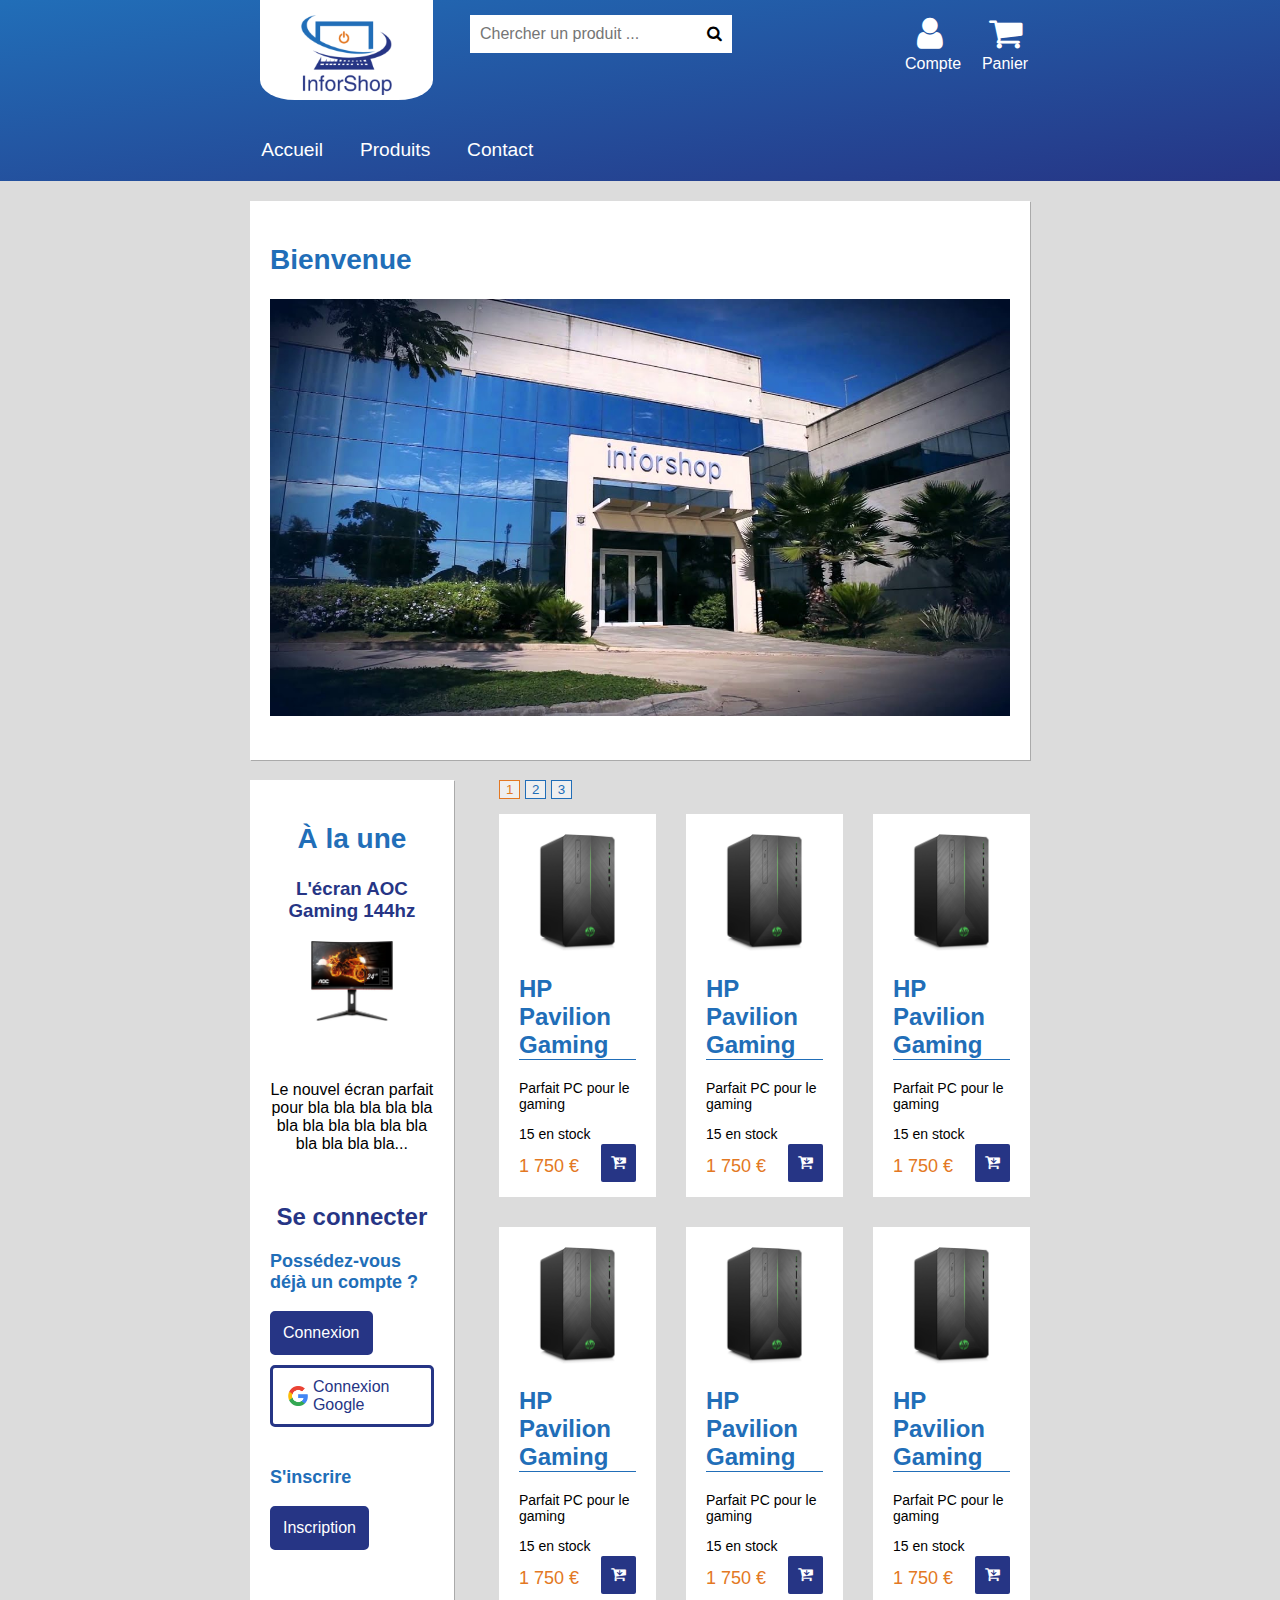
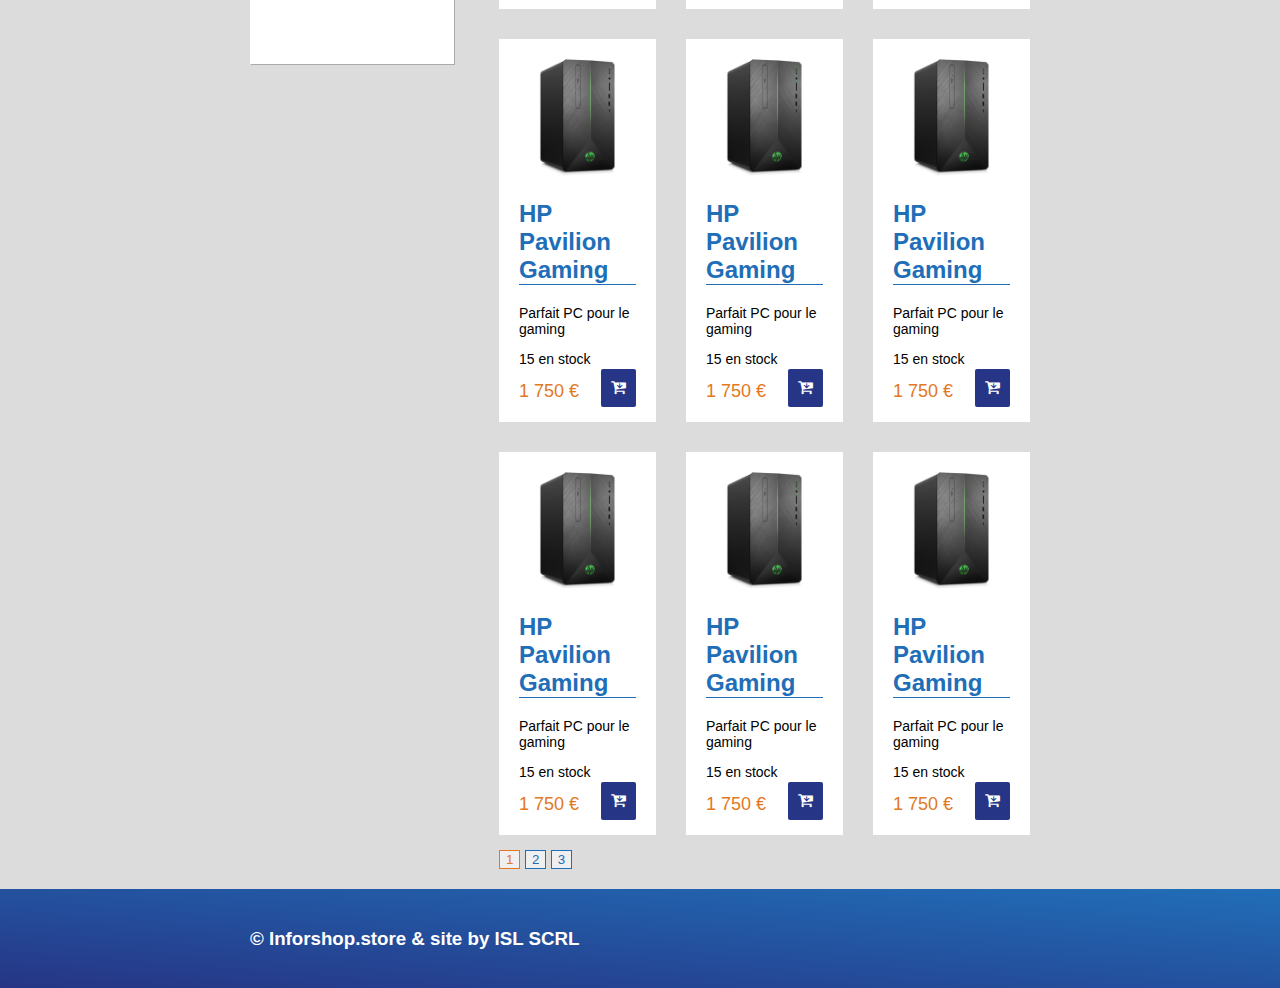
<file: index.html>
<!DOCTYPE html>
<html lang="fr">
<head>
    <meta charset="UTF-8">
    <meta http-equiv="X-UA-Compatible" content="IE=edge">
    <meta name="viewport" content="width=device-width, initial-scale=1.0">
    <title>InforShop</title>
    <link rel="stylesheet" href="css/style.css" type="text/css" media="screen">
    <link rel="stylesheet" href="https://cdnjs.cloudflare.com/ajax/libs/font-awesome/4.7.0/css/font-awesome.min.css">
</head>
<body>
    <header>
        <a href="index.html"><img class="inforshop_logo" src="img/inforshop.png" alt="inforshop_logo"></a>

        <div class="navbar">
            <div class="container nav-container">
                <input class="checkbox" type="checkbox"  id="burger_checkbox" name="burger_checkbox"/>
                
                <div class="burger-icon">
                    <i class="fa fa-bars" aria-hidden="true"></i>
                </div>

                <div class="menu-items">
                    <div class="cross">
                        <i class="fa fa-times" aria-hidden="true"></i>
                    </div>
                    <ul>
                        <li><a href="index.html">Accueil</a></li>
                        <li><a href="produits.html">Produits</a></li>
                        <li><a href="contact.html">Contact</a></li>
                    </ul>
                </div> 

            </div>
        </div>        

        <div class="cp">
            <a class="img_cp" href="connexion.html"><i class="fa fa-user" aria-hidden="true"></i></a>
            <a href="connexion.html">Compte</a>
            <a class="img_cp" href="panier.html"><i class="fa fa-shopping-cart" aria-hidden="true"></i></a>
            <a href="panier.html">Panier</a>
        </div>
        
        <nav>
            <input type="text" placeholder="Chercher un produit ...">
            <button type="submit"><i class="fa fa-search"></i></button>
        </nav>

        <ul class="hidden_menu">
            <li><a href="index.html">Accueil</a></li>
            <li><a href="produits.html">Produits</a></li>
            <li><a href="contact.html">Contact</a></li>
        </ul>
    </header>
    <main>
        <div class="index-selection">
            <div class="white_square">
                <div>
                    <h2 class="white_square_title">Bienvenue</h2>
                </div>
                <img src="img/indeximg.jpg" alt="indeximg" class="index_img">
            </div>
            
            <div class="a_la_une-grid"> 
                <div class="white_square">
                    <div class="a_la_une">
                        <h2 class="white_square_title">À la une</h2>
                        <a href="description.html"><h3>L'écran AOC Gaming 144hz</h3></a>
                        <a href="description.html"><img src="img/ecranAOC144.jpg" alt="ecranAOC144"></a>
                        <p>Le nouvel écran parfait pour bla bla bla bla bla bla bla bla bla bla bla bla bla bla bla...</p>
                    </div>
                    <div class="connexion">
                        <h2>Se connecter</h2>
                        <p>Possédez-vous déjà un compte ?</p>
                        <a class="vconnexion" href="connexion.html">Connexion</a>
                        <a class="cogoogle"><img src="img/google-icone.png" alt="google_icon_logo">Connexion Google</a>
    
                        <p>S'inscrire</p>
                        <a class="inscription" href="inscription.html">Inscription</a>
                    </div>
                </div>
                
                <div class="articles_box">

                    <div class="button_number">
                        <button class="button_on" type="submit">1</button>
                        <button type="submit">2</button>
                        <button type="submit">3</button>
                    </div>

                    <div class="articles_list">
                        <div class="article">
                            <img src="img/hp_pavilion.jpg" alt="pc_gamer_hp" class="pc_gamer_hp">
                            <h2>HP Pavilion Gaming</h2>
                            <p>Parfait PC pour le gaming</p>
                            <p>15 en stock</p>
                            <div class="achat">
                                <p>1 750 €</p>
                                <a href="description.html"><i class="fa fa-cart-arrow-down" aria-hidden="true"></i></a>
                            </div>
                        </div>
                        <div class="article">
                            <img src="img/hp_pavilion.jpg" alt="pc_gamer_hp" class="pc_gamer_hp">
                            <h2>HP Pavilion Gaming</h2>
                            <p>Parfait PC pour le gaming</p>
                            <p>15 en stock</p>
                            <div class="achat">
                                <p>1 750 €</p>
                                <a href="description.html"><i class="fa fa-cart-arrow-down" aria-hidden="true"></i></a>                        
                            </div>
                        </div>
                        <div class="article">
                            <img src="img/hp_pavilion.jpg" alt="pc_gamer_hp" class="pc_gamer_hp">
                            <h2>HP Pavilion Gaming</h2>
                            <p>Parfait PC pour le gaming</p>
                            <p>15 en stock</p>
                            <div class="achat">
                                <p>1 750 €</p>
                                <a href="description.html"><i class="fa fa-cart-arrow-down" aria-hidden="true"></i></a>                        
                            </div>
                        </div>
                        <div class="article">
                            <img src="img/hp_pavilion.jpg" alt="pc_gamer_hp" class="pc_gamer_hp">
                            <h2>HP Pavilion Gaming</h2>
                            <p>Parfait PC pour le gaming</p>
                            <p>15 en stock</p>
                            <div class="achat">
                                <p>1 750 €</p>
                                <a href="description.html"><i class="fa fa-cart-arrow-down" aria-hidden="true"></i></a>                        
                            </div>
                        </div>
                        <div class="article">
                            <img src="img/hp_pavilion.jpg" alt="pc_gamer_hp" class="pc_gamer_hp">
                            <h2>HP Pavilion Gaming</h2>
                            <p>Parfait PC pour le gaming</p>
                            <p>15 en stock</p>
                            <div class="achat">
                                <p>1 750 €</p>
                                <a href="description.html"><i class="fa fa-cart-arrow-down" aria-hidden="true"></i></a>                        
                            </div>
                        </div>
                        <div class="article">
                            <img src="img/hp_pavilion.jpg" alt="pc_gamer_hp" class="pc_gamer_hp">
                            <h2>HP Pavilion Gaming</h2>
                            <p>Parfait PC pour le gaming</p>
                            <p>15 en stock</p>
                            <div class="achat">
                                <p>1 750 €</p>
                                <a href="description.html"><i class="fa fa-cart-arrow-down" aria-hidden="true"></i></a>                        
                            </div>
                        </div>
                        <div class="article">
                            <img src="img/hp_pavilion.jpg" alt="pc_gamer_hp" class="pc_gamer_hp">
                            <h2>HP Pavilion Gaming</h2>
                            <p>Parfait PC pour le gaming</p>
                            <p>15 en stock</p>
                            <div class="achat">
                                <p>1 750 €</p>
                                <a href="description.html"><i class="fa fa-cart-arrow-down" aria-hidden="true"></i></a>                        
                            </div>
                        </div>
                        <div class="article">
                            <img src="img/hp_pavilion.jpg" alt="pc_gamer_hp" class="pc_gamer_hp">
                            <h2>HP Pavilion Gaming</h2>
                            <p>Parfait PC pour le gaming</p>
                            <p>15 en stock</p>
                            <div class="achat">
                                <p>1 750 €</p>
                                <a href="description.html"><i class="fa fa-cart-arrow-down" aria-hidden="true"></i></a>                        
                            </div>
                        </div>
                        <div class="article">
                            <img src="img/hp_pavilion.jpg" alt="pc_gamer_hp" class="pc_gamer_hp">
                            <h2>HP Pavilion Gaming</h2>
                            <p>Parfait PC pour le gaming</p>
                            <p>15 en stock</p>
                            <div class="achat">
                                <p>1 750 €</p>
                                <a href="description.html"><i class="fa fa-cart-arrow-down" aria-hidden="true"></i></a>                        
                            </div>
                        </div>
                        <div class="article">
                            <img src="img/hp_pavilion.jpg" alt="pc_gamer_hp" class="pc_gamer_hp">
                            <h2>HP Pavilion Gaming</h2>
                            <p>Parfait PC pour le gaming</p>
                            <p>15 en stock</p>
                            <div class="achat">
                                <p>1 750 €</p>
                                <a href="description.html"><i class="fa fa-cart-arrow-down" aria-hidden="true"></i></a>                        
                            </div>
                        </div>
                        <div class="article">
                            <img src="img/hp_pavilion.jpg" alt="pc_gamer_hp" class="pc_gamer_hp">
                            <h2>HP Pavilion Gaming</h2>
                            <p>Parfait PC pour le gaming</p>
                            <p>15 en stock</p>
                            <div class="achat">
                                <p>1 750 €</p>
                                <a href="description.html"><i class="fa fa-cart-arrow-down" aria-hidden="true"></i></a>                        
                            </div>
                        </div>
                        <div class="article">
                            <img src="img/hp_pavilion.jpg" alt="pc_gamer_hp" class="pc_gamer_hp">
                            <h2>HP Pavilion Gaming</h2>
                            <p>Parfait PC pour le gaming</p>
                            <p>15 en stock</p>
                            <div class="achat">
                                <p>1 750 €</p>
                                <a href="description.html"><i class="fa fa-cart-arrow-down" aria-hidden="true"></i></a>                        
                            </div>
                        </div>
                    </div>
                
                    <div class="button_number">
                        <button class="button_on" type="submit">1</button>
                        <button type="submit">2</button>
                        <button type="submit">3</button>
                    </div>
                </div>
            </div>
        </div>
    </main>
    <footer>
        <h3>© Inforshop.store & site by ISL SCRL</h3>
    </footer>
</body>
</html>
</file>
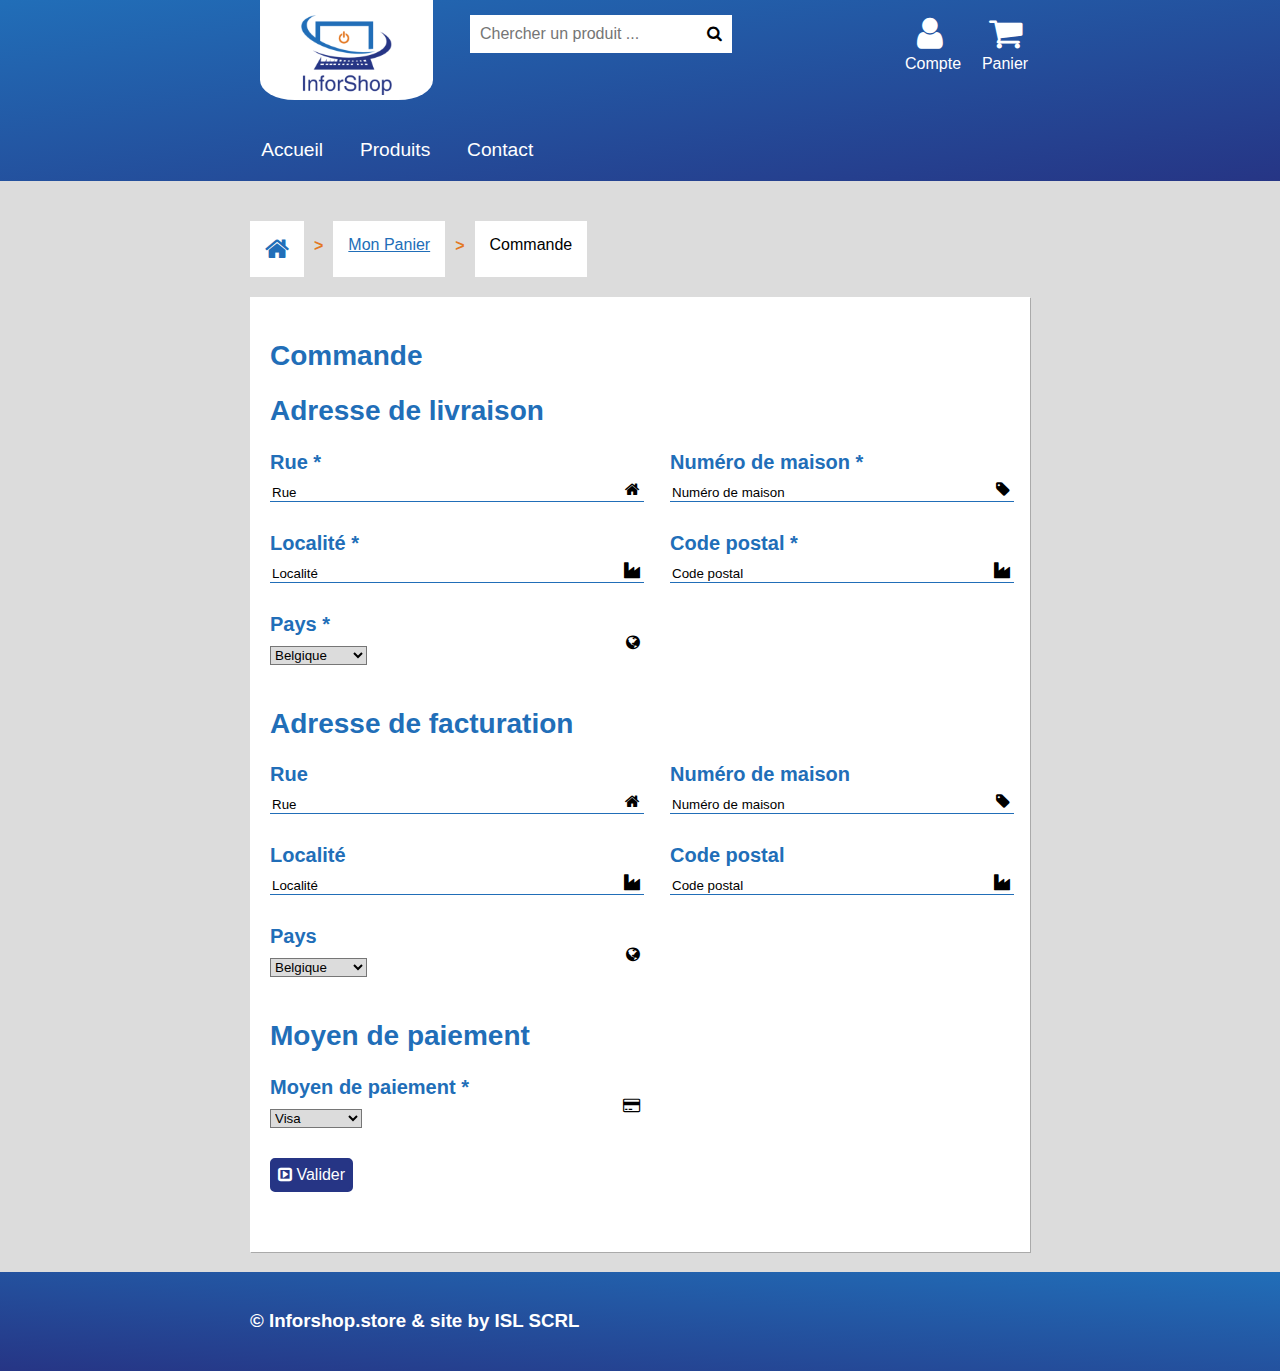
<file: commande.html>
<!DOCTYPE html>
<html lang="fr">
<head>
    <meta charset="UTF-8">
    <meta http-equiv="X-UA-Compatible" content="IE=edge">
    <meta name="viewport" content="width=device-width, initial-scale=1.0">
    <title>InforShop - Commande</title>
    <link rel="stylesheet" href="css/style.css" type="text/css" media="screen">
    <link rel="stylesheet" href="https://cdnjs.cloudflare.com/ajax/libs/font-awesome/4.7.0/css/font-awesome.min.css">
</head>
<body>
    <header>
        <a href="index.html"><img class="inforshop_logo" src="img/inforshop.png" alt="inforshop_logo"></a>

        <div class="navbar">
            <div class="container nav-container">
                <input class="checkbox" type="checkbox" id="burger_checkbox" name="burger_checkbox"/>
                
                <div class="burger-icon">
                    <i class="fa fa-bars" aria-hidden="true"></i>
                </div>

                <div class="menu-items">
                    <div class="cross">
                        <i class="fa fa-times" aria-hidden="true"></i>
                    </div>
                    <ul>
                        <li><a href="index.html">Accueil</a></li>
                        <li><a href="produits.html">Produits</a></li>
                        <li><a href="contact.html">Contact</a></li>
                    </ul>
                </div> 

            </div>
        </div> 

        <div class="cp">
            <a class="img_cp" href="connexion.html"><i class="fa fa-user" aria-hidden="true"></i></a>
            <a href="connexion.html">Compte</a>
            <a class="img_cp" href="panier.html"><i class="fa fa-shopping-cart" aria-hidden="true"></i></a>
            <a href="panier.html">Panier</a>
        </div>
        
        <nav>
            <input type="text" placeholder="Chercher un produit ...">
            <button type="submit"><i class="fa fa-search"></i></button>
        </nav>
        
        <ul class="hidden_menu">
            <li><a href="index.html">Accueil</a></li>
            <li><a href="produits.html">Produits</a></li>
            <li><a href="contact.html">Contact</a></li>
        </ul>
    </header>
    <main>
        <nav>
            <a class="home_icon" href="index.html"><i class="fa fa-home" aria-hidden="true"></i></a>
            <p>></p>
            <a class="nav_link" href="panier.html">Mon Panier</a>
            <p>></p>
            <a>Commande</a>
        </nav>
        <div class="white_square">
            <div class="commande-responsive">
                <h2 class="white_square_title">Commande</h2>
                <h2 class="white_square_title">Adresse de livraison</h2>
                <form action="#">
                    <div class="font_align_right">
                        <label for="rue_livraison">Rue *</label>
                        <input type="text" id="rue_livraison" name="rue" value="Rue">
                        <i class="fa fa-home" aria-hidden="true"></i>
                    </div>

                    <div class="font_align_right">
                        <label for="num_maison_livraison">Numéro de maison *</label>
                        <input type="text" id="num_maison_livraison" name="num_maison" value="Numéro de maison">
                        <i class="fa fa-tag" aria-hidden="true"></i>
                    </div>

                    <div class="font_align_right">
                    <label for="localité_livraison">Localité *</label>
                    <input type="text" id="localité_livraison" name="localité" value="Localité">
                    <i class="fa fa-industry" aria-hidden="true"></i>
                    </div>

                    <div class="font_align_right">
                    <label for="code_postal_livraison">Code postal *</label>
                    <input type="text" id="code_postal_livraison" name="code_postal" value="Code postal">
                    <i class="fa fa-industry" aria-hidden="true"></i>
                    </div>

                    <div class="font_align_right">
                    <label for="pays_livraison">Pays *</label>
                    <select id="pays_livraison" name="pays">
                        <option value="belgique" selected>Belgique</option>
                        <option value="pays-bas">Pays-Bas</option>
                        <option value="france">France</option>
                        <option value="allemagne">Allemagne</option>
                        <option value="suisse">Suisse</option>
                        <option value="luxembourg">Luxembourg</option>
                    </select>
                    <i class="fa fa-globe" aria-hidden="true"></i>
                    </div>    
                </form>

                <h2 class="white_square_title">Adresse de facturation</h2>
                <form action="#">
                    <div class="font_align_right">
                    <label for="rue_facturation">Rue</label>
                    <input type="text" id="rue_facturation" name="rue" value="Rue">
                    <i class="fa fa-home" aria-hidden="true"></i>
                    </div>

                    <div class="font_align_right">
                    <label for="num_maison_facturation">Numéro de maison</label>
                    <input type="text" id="num_maison_facturation" name="num_maison" value="Numéro de maison">
                    <i class="fa fa-tag" aria-hidden="true"></i>
                    </div>

                    <div class="font_align_right">
                    <label for="localité_facturation">Localité</label>
                    <input type="text" id="localité_facturation" name="localité" value="Localité">
                    <i class="fa fa-industry" aria-hidden="true"></i>
                    </div>

                    <div class="font_align_right">
                    <label for="code_postal_facturation">Code postal</label>
                    <input type="text" id="code_postal_facturation" name="code_postal" value="Code postal">
                    <i class="fa fa-industry" aria-hidden="true"></i>
                    </div>

                    <div class="font_align_right">
                    <label for="pays_facturation">Pays</label>
                    <select id="pays_facturation" name="pays">
                        <option value="belgique" selected>Belgique</option>
                        <option value="pays-bas">Pays-Bas</option>
                        <option value="france">France</option>
                        <option value="allemagne">Allemagne</option>
                        <option value="suisse">Suisse</option>
                        <option value="luxembourg">Luxembourg</option>
                    </select>
                    <i class="fa fa-globe" aria-hidden="true"></i>
                    </div>
                </form>

                <h2 class="white_square_title">Moyen de paiement</h2>
                <form action="#">
                    <div class="font_align_right"> 
                    <label for="moyen_de_paiement">Moyen de paiement *</label>
                    <select id="moyen_de_paiement" name="moyen_de_paiement">
                        <option value="visa" selected>Visa</option>
                        <option value="mastercard">MasterCard</option>
                        <option value="bancontact">Bancontact</option>
                        <option value="paypal">PayPal</option>
                    </select>
                    <i class="fa fa-credit-card" aria-hidden="true"></i>
                    </div>
                </form>
                <a class="valider"><i class="fa fa-caret-square-o-right" aria-hidden="true"></i> Valider</a>
            </div>
        </div>
    </main>
    <footer>
        <h3>© Inforshop.store & site by ISL SCRL</h3>
    </footer>
</body>
</html>
</file>
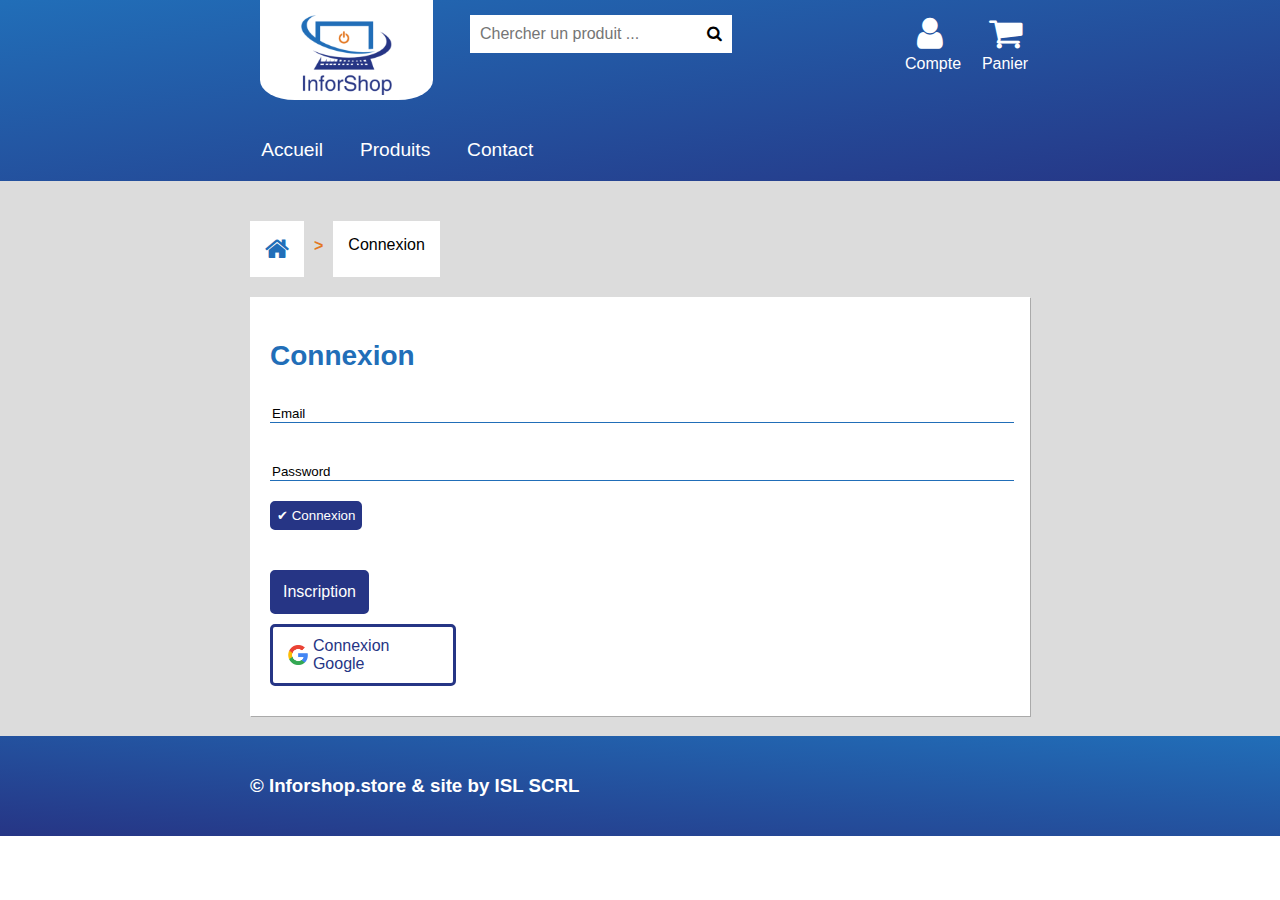
<file: connexion.html>
<!DOCTYPE html>
<html lang="fr">
<head>
    <meta charset="UTF-8">
    <meta http-equiv="X-UA-Compatible" content="IE=edge">
    <meta name="viewport" content="width=device-width, initial-scale=1.0">
    <title>InforShop - Connexion</title>
    <link rel="stylesheet" href="css/style.css" type="text/css" media="screen">
    <link rel="stylesheet" href="https://cdnjs.cloudflare.com/ajax/libs/font-awesome/4.7.0/css/font-awesome.min.css">
</head>
<body>
    <header>
        <a href="index.html"><img class="inforshop_logo" src="img/inforshop.png" alt="inforshop_logo"></a>

        <div class="navbar">
            <div class="container nav-container">
                <input class="checkbox" type="checkbox"/>
                
                <div class="burger-icon">
                    <i class="fa fa-bars" aria-hidden="true"></i>
                </div>

                <div class="menu-items">
                    <div class="cross">
                        <i class="fa fa-times" aria-hidden="true"></i>
                    </div>
                    <ul>
                        <li><a href="index.html">Accueil</a></li>
                        <li><a href="produits.html">Produits</a></li>
                        <li><a href="contact.html">Contact</a></li>
                    </ul>
                </div> 

            </div>
        </div> 

        <div class="cp">
            <a class="img_cp"><i class="fa fa-user" aria-hidden="true"></i></a>
            <a>Compte</a>
            <a class="img_cp" href="panier.html"><i class="fa fa-shopping-cart" aria-hidden="true"></i></a>
            <a href="panier.html">Panier</a>
        </div>
        
        <nav>
            <input type="text" placeholder="Chercher un produit ...">
            <button type="submit"><i class="fa fa-search"></i></button>
        </nav>
        
        <ul class="hidden_menu">
            <li><a href="index.html">Accueil</a></li>
            <li><a href="produits.html">Produits</a></li>
            <li><a href="contact.html">Contact</a></li>
        </ul>
    </header>
    <main>
        <nav>
            <a class="home_icon" href="index.html"><i class="fa fa-home" aria-hidden="true"></i></a>
            <p>></p>
            <a>Connexion</a>
        </nav>
        <div class="white_square">
            <div>
                <h2 class="white_square_title">Connexion</h2>
                <form action="#">
                    <label for="email"></label>
                    <input type="text" id="email" name="email" value="Email">
                    <label for="password"></label>
                    <input type="text" id="password" name="password" value="Password">
                    <input class="vconnexion" type="submit" value="✔ Connexion">
                </form> 
            </div>
            <div class="main_bot">
                <a href="inscription.html" class="inscription">Inscription</a>
                <a class="cogoogle"><img src="img/google-icone.png" alt="google_icon_logo">Connexion Google</a>
            </div>
        </div>
    </main>
    <footer>
        <h3>© Inforshop.store & site by ISL SCRL</h3>
    </footer>
</body>
</html>
</file>
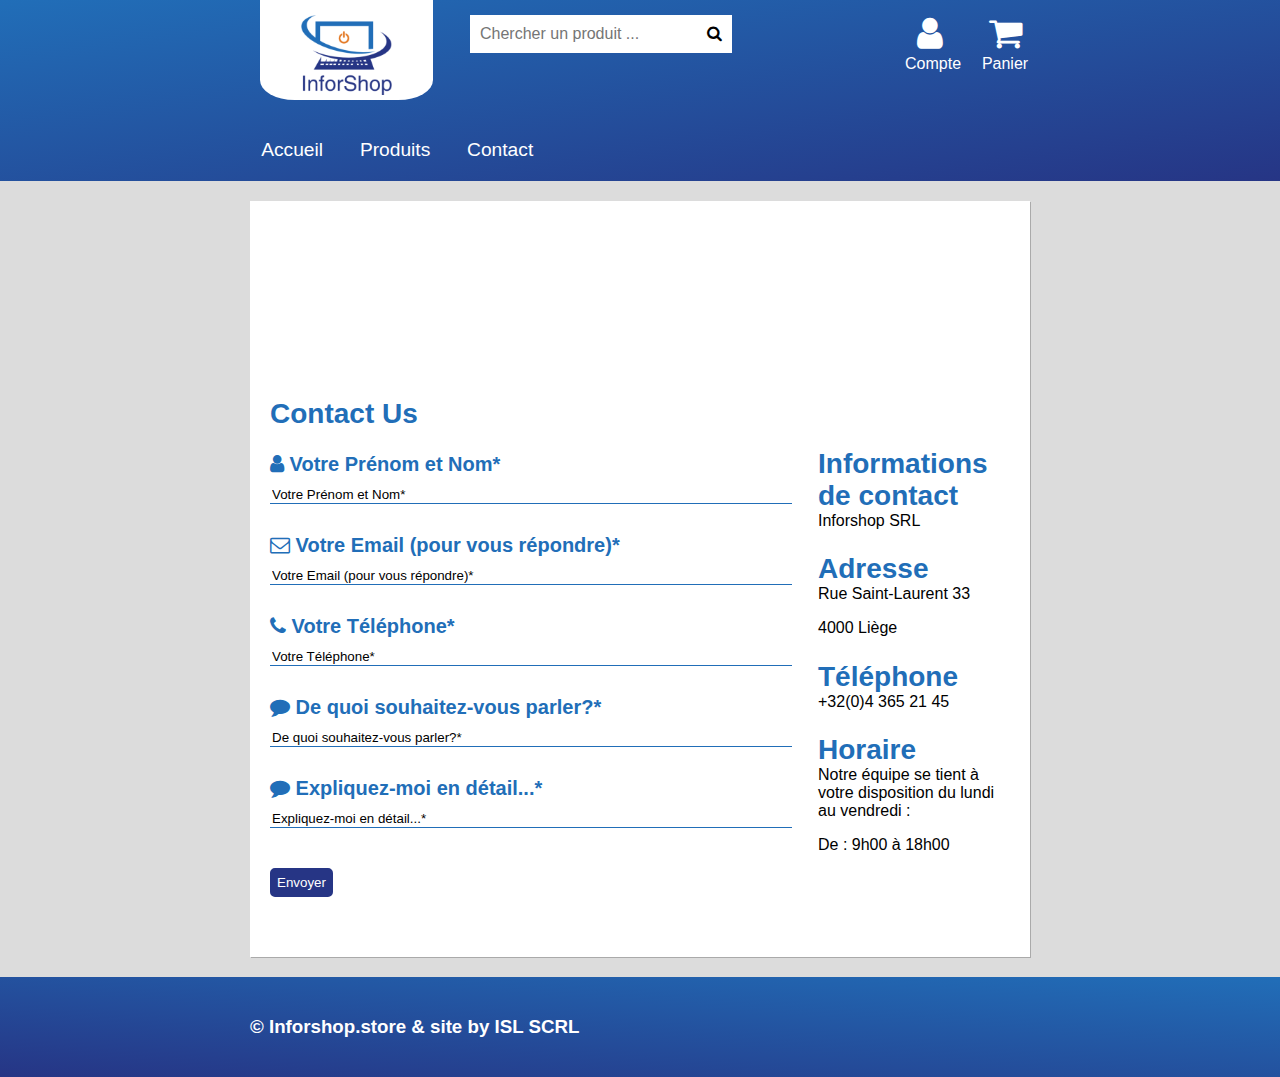
<file: contact.html>
<!DOCTYPE html>
<html lang="fr">
<head>
    <meta charset="UTF-8">
    <meta http-equiv="X-UA-Compatible" content="IE=edge">
    <meta name="viewport" content="width=device-width, initial-scale=1.0">
    <title>InforShop - Contact</title>
    <link rel="stylesheet" href="css/style.css" type="text/css" media="screen">
    <link rel="stylesheet" href="https://cdnjs.cloudflare.com/ajax/libs/font-awesome/4.7.0/css/font-awesome.min.css">
</head>
<body>
    <header>
        <a href="index.html"><img class="inforshop_logo" src="img/inforshop.png" alt="inforshop_logo"></a>

        <div class="navbar">
            <div class="container nav-container">
                <input class="checkbox" type="checkbox" id="burger_checkbox" name="burger_checkbox"/>
                
                <div class="burger-icon">
                    <i class="fa fa-bars" aria-hidden="true"></i>
                </div>

                <div class="menu-items">
                    <div class="cross">
                        <i class="fa fa-times" aria-hidden="true"></i>
                    </div>
                    <ul>
                        <li><a href="index.html">Accueil</a></li>
                        <li><a href="produits.html">Produits</a></li>
                        <li><a href="contact.html">Contact</a></li>
                    </ul>
                </div> 

            </div>
        </div> 

        <div class="cp">
            <a class="img_cp" href="connexion.html"><i class="fa fa-user" aria-hidden="true"></i></a>
            <a href="connexion.html">Compte</a>
            <a class="img_cp" href="panier.html"><i class="fa fa-shopping-cart" aria-hidden="true"></i></a>
            <a href="panier.html">Panier</a>
        </div>

        <nav>
            <input type="text" placeholder="Chercher un produit ...">
            <button type="submit"><i class="fa fa-search"></i></button>
        </nav>
        
        <ul class="hidden_menu">
            <li><a href="index.html">Accueil</a></li>
            <li><a href="produits.html">Produits</a></li>
            <li><a href="contact.html">Contact</a></li>
        </ul>
    </header>
    <main>
        <div class="white_square">
            <div class="map-responsive">
                <iframe src="https://www.google.com/maps/embed?pb=!1m18!1m12!1m3!1d14315.661100716923!2d5.562914113024108!3d50.63314917515235!2m3!1f0!2f0!3f0!3m2!1i1024!2i768!4f13.1!3m3!1m2!1s0x47c0fa164d5c4969%3A0xd379a00de93c696!2sRue%20St%20Laurent%2033%2C%204000%20Li%C3%A8ge!5e0!3m2!1sfr!2sbe!4v1652920656688!5m2!1sfr!2sbe"
                        allowfullscreen>
                </iframe>
            </div>
            <div class="contact-responsive">
                <div>
                    <h2 class="white_square_title">Contact Us</h2>
                    <form action="#">
                        
                        <label for="prénom"><i class="fa fa-user" aria-hidden="true"></i> Votre Prénom et Nom*</label>
                        <input type="text" id="prénom" name="prénom" value="Votre Prénom et Nom*">
        
                        <label for="email"><i class="fa fa-envelope-o" aria-hidden="true"></i> Votre Email (pour vous répondre)*</label>
                        <input type="text" id="email" name="email" value="Votre Email (pour vous répondre)*">

                        <label for="telephone"><i class="fa fa-phone" aria-hidden="true"></i> Votre Téléphone*</label>
                        <input type="text" id="telephone" name="telephone" value="Votre Téléphone*">

                        <label for="sujet"><i class="fa fa-comment" aria-hidden="true"></i> De quoi souhaitez-vous parler?*</label>
                        <input type="text" id="sujet" name="sujet" value="De quoi souhaitez-vous parler?*">
        
                        <label for="sujet_detail"><i class="fa fa-comment" aria-hidden="true"></i> Expliquez-moi en détail...*</label>
                        <input type="text" id="sujet_detail" name="sujet" value="Expliquez-moi en détail...*">

                        <input type="submit" class="valider" value="Envoyer">
                    </form> 
                </div>
                <div class="info_contact">
                    <h2 class="white_square_title">Informations de contact</h2>
                    <p class="bold">Inforshop SRL</p>

                    <h2 class="white_square_title">Adresse</h2>
                    <p>Rue Saint-Laurent 33</p>
                    <p>4000 Liège</p>

                    <h2 class="white_square_title">Téléphone</h2>
                    <p>+32(0)4 365 21 45</p>

                    <h2 class="white_square_title">Horaire</h2>
                    <p>Notre équipe se tient à votre disposition du lundi au vendredi :</p>
                    <p class="bold">De : 9h00 à 18h00</p>
                </div>
            </div>
        </div>
    </main>
    <footer>
        <h3>© Inforshop.store & site by ISL SCRL</h3>
    </footer>
</body>
</html>
</file>
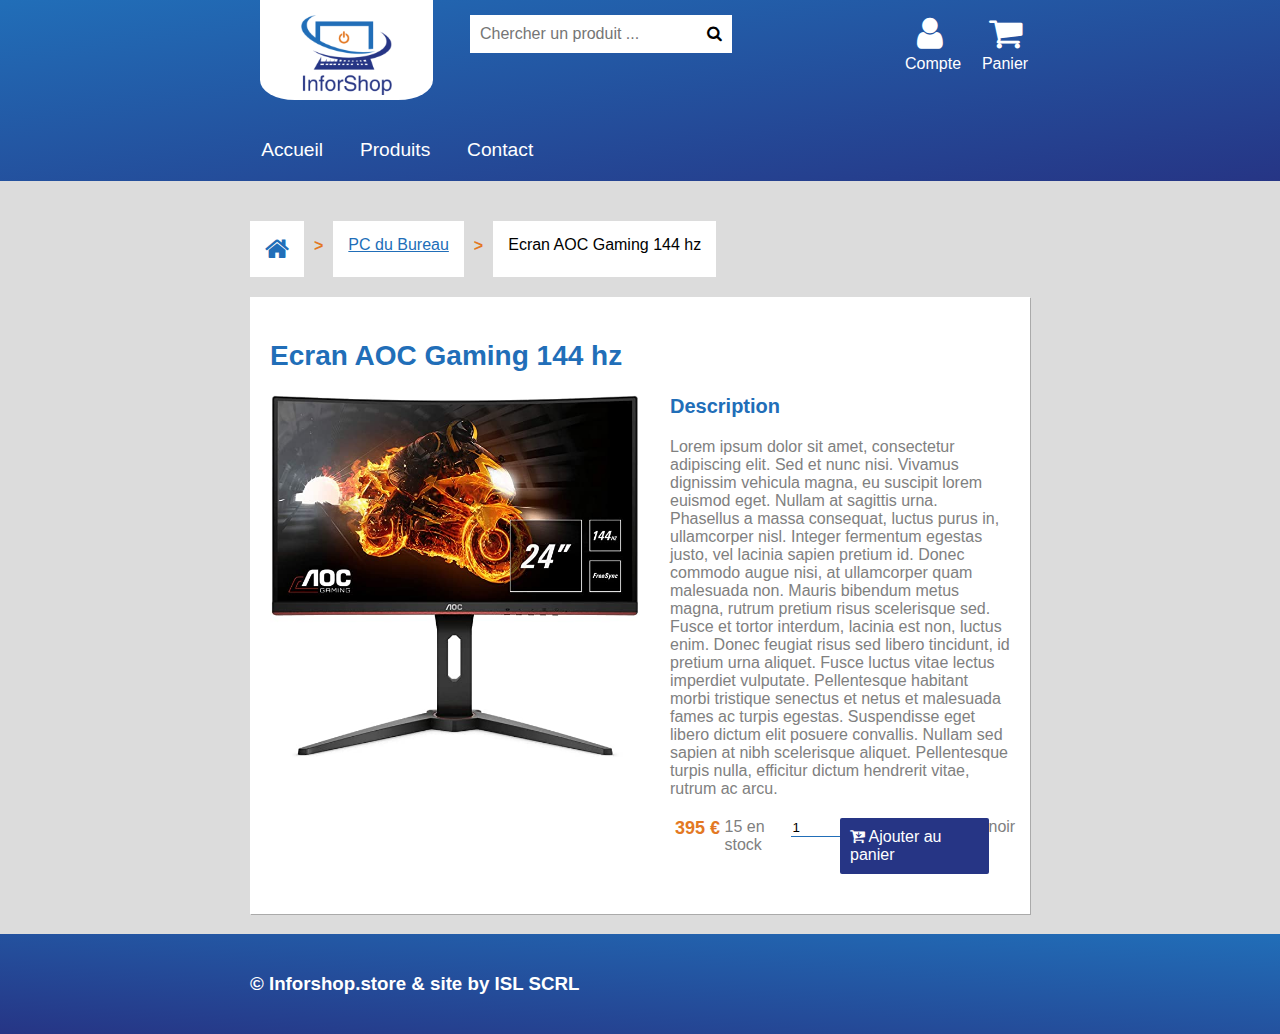
<file: description.html>
<!DOCTYPE html>
<html lang="fr">
<head>
    <meta charset="UTF-8">
    <meta http-equiv="X-UA-Compatible" content="IE=edge">
    <meta name="viewport" content="width=device-width, initial-scale=1.0">
    <title>InforShop - Description</title>
    <link rel="stylesheet" href="css/style.css" type="text/css" media="screen">
    <link rel="stylesheet" href="https://cdnjs.cloudflare.com/ajax/libs/font-awesome/4.7.0/css/font-awesome.min.css">
</head>
<body>
    <header>
        <a href="index.html"><img class="inforshop_logo" src="img/inforshop.png" alt="inforshop_logo"></a>

        <div class="navbar">
            <div class="container nav-container">
                <input class="checkbox" type="checkbox" id="burger_checkbox" name="burger_checkbox"/>
                
                <div class="burger-icon">
                    <i class="fa fa-bars" aria-hidden="true"></i>
                </div>

                <div class="menu-items">
                    <div class="cross">
                        <i class="fa fa-times" aria-hidden="true"></i>
                    </div>
                    <ul>
                        <li><a href="index.html">Accueil</a></li>
                        <li><a href="produits.html">Produits</a></li>
                        <li><a href="contact.html">Contact</a></li>
                    </ul>
                </div> 

            </div>
        </div> 

        <div class="cp">
            <a class="img_cp" href="connexion.html"><i class="fa fa-user" aria-hidden="true"></i></a>
            <a href="connexion.html">Compte</a>
            <a class="img_cp" href="panier.html"><i class="fa fa-shopping-cart" aria-hidden="true"></i></a>
            <a href="panier.html">Panier</a>
        </div>
        
        <nav>
            <input type="text" placeholder="Chercher un produit ...">
            <button type="submit"><i class="fa fa-search"></i></button>
        </nav>
        
        <ul class="hidden_menu">
            <li><a href="index.html">Accueil</a></li>
            <li><a href="produits.html">Produits</a></li>
            <li><a href="contact.html">Contact</a></li>
        </ul>
    </header>
    <main>
        <nav>
            <a class="home_icon" href="index.html"><i class="fa fa-home" aria-hidden="true"></i></a>
            <p>></p>
            <a class="nav_link" href="produits.html">PC du Bureau</a>
            <p>></p>
            <a>Ecran AOC Gaming 144 hz</a>
        </nav>
        <div class="white_square">
            <h2 class="white_square_title">Ecran AOC Gaming 144 hz</h2>
            <div class="description-responsive">
                <img src="img/ecranAOC144.jpg" alt="ecranAOC" class="ecranAOC">
                
                <div class="description">
                    <h3>Description</h3>
                    <p class="description_text">Lorem ipsum dolor sit amet, consectetur adipiscing elit. Sed et nunc nisi. Vivamus dignissim vehicula magna, eu suscipit lorem euismod eget. Nullam at sagittis urna. Phasellus a massa consequat, luctus purus in, ullamcorper nisl. Integer fermentum egestas justo, vel lacinia sapien pretium id. Donec commodo augue nisi, at ullamcorper quam malesuada non. Mauris bibendum metus magna, rutrum pretium risus scelerisque sed. Fusce et tortor interdum, lacinia est non, luctus enim. Donec feugiat risus sed libero tincidunt, id pretium urna aliquet. Fusce luctus vitae lectus imperdiet vulputate. Pellentesque habitant morbi tristique senectus et netus et malesuada fames ac turpis egestas. Suspendisse eget libero dictum elit posuere convallis. Nullam sed sapien at nibh scelerisque aliquet. Pellentesque turpis nulla, efficitur dictum hendrerit vitae, rutrum ac arcu.</p>
                    <div class="description_bot">
                        <div class="achat">   
                            <p>395 €</p>
                        </div> 
                        <p>15 en stock</p> 
                        <form action="#">
                            <label for="quantity"></label>
                            <input type="number" id="quantity" name="quantity" min="1" max="99" value="1">    
                        </form>
                        <a href="panier.html"><i class="fa fa-cart-arrow-down" aria-hidden="true"></i> Ajouter au panier</a>
                        <p>noir</p>
                    </div>
                </div>
            </div>
        </div>
    </main>
    <footer>
        <h3>© Inforshop.store & site by ISL SCRL</h3>
    </footer>
</body>
</html>
</file>
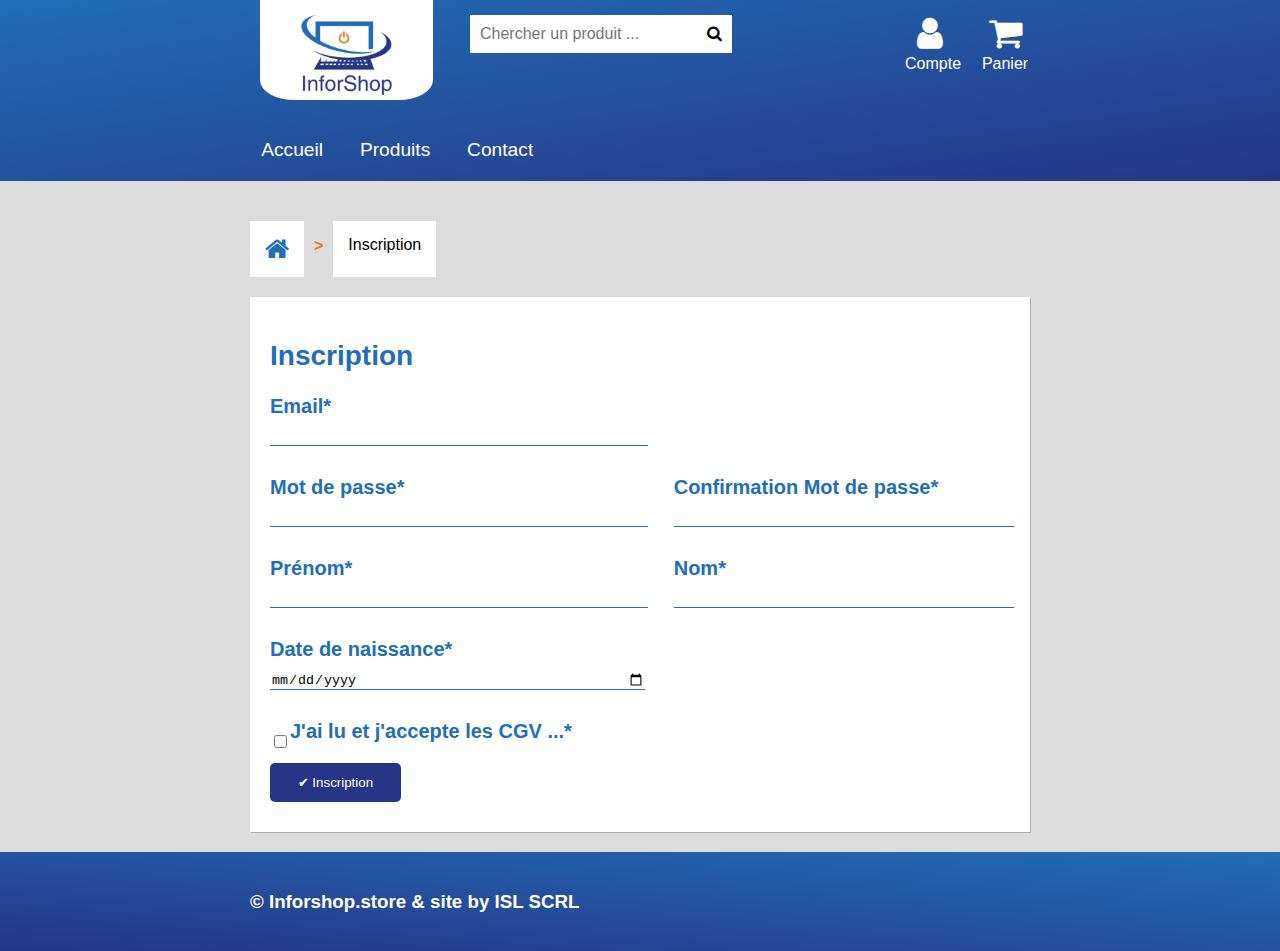
<file: inscription.html>
<!DOCTYPE html>
<html lang="fr">
<head>
    <meta charset="UTF-8">
    <meta http-equiv="X-UA-Compatible" content="IE=edge">
    <meta name="viewport" content="width=device-width, initial-scale=1.0">
    <title>InforShop - Inscription</title>
    <link rel="stylesheet" href="css/style.css" type="text/css" media="screen">
    <link rel="stylesheet" href="https://cdnjs.cloudflare.com/ajax/libs/font-awesome/4.7.0/css/font-awesome.min.css">
</head>
<body>
    <header>
        <a href="index.html"><img class="inforshop_logo" src="img/inforshop.png" alt="inforshop_logo"></a>

        <div class="navbar">
            <div class="container nav-container">
                <input class="checkbox" type="checkbox" id="burger_checkbox" name="burger_checkbox"/>
                
                <div class="burger-icon">
                    <i class="fa fa-bars" aria-hidden="true"></i>
                </div>

                <div class="menu-items">
                    <div class="cross">
                        <i class="fa fa-times" aria-hidden="true"></i>
                    </div>
                    <ul>
                        <li><a href="index.html">Accueil</a></li>
                        <li><a href="produits.html">Produits</a></li>
                        <li><a href="contact.html">Contact</a></li>
                    </ul>
                </div> 

            </div>
        </div> 

        <div class="cp">
            <a class="img_cp" href="connexion.html"><i class="fa fa-user" aria-hidden="true"></i></a>
            <a href="connexion.html">Compte</a>
            <a class="img_cp" href="panier.html"><i class="fa fa-shopping-cart" aria-hidden="true"></i></a>
            <a href="panier.html">Panier</a>
        </div>

        <nav>
            <input type="text" placeholder="Chercher un produit ...">
            <button type="submit"><i class="fa fa-search"></i></button>
        </nav>
        
        <ul class="hidden_menu">
            <li><a href="index.html">Accueil</a></li>
            <li><a href="produits.html">Produits</a></li>
            <li><a href="contact.html">Contact</a></li>
        </ul>
    </header>
    <main>
        <nav>
            <a class="home_icon" href="index.html"><i class="fa fa-home" aria-hidden="true"></i></a>
            <p>></p>
            <a>Inscription</a>
        </nav>
        <div class="white_square">
            <div class="inscription-responsive">
                <h2 class="white_square_title">Inscription</h2>
                <form action="#">
                    <div class="email">
                    <label for="email">Email*</label>
                    <input type="text" id="email" name="email">
                    </div>

                    <div class="mdp">
                    <label for="mdp">Mot de passe*</label>
                    <input type="text" id="mdp" name="mdp">
                    </div>

                    <div class="mdp_confirmation">
                    <label for="mdp_confirmation">Confirmation Mot de passe*</label>
                    <input type="text" id="mdp_confirmation" name="mdp">
                    </div>
                   
                    <div class="prénom">
                    <label for="prénom">Prénom*</label>
                    <input type="text" id="prénom" name="prénom">
                    </div>

                    <div class="nom">
                    <label for="nom">Nom*</label>
                    <input type="text" id="nom" name="nom">
                    </div>

                    <div class="birthday">
                    <label for="birthday">Date de naissance*</label>
                    <input type="date" id="birthday" name="birthday">
                    </div>

                    <div class="CGV">
                        <input type="checkbox" id="CGV" name="CGV" value="CGV">
                        <label for="CGV">J'ai lu et j'accepte les CGV ...*</label>
                    </div>

                    <input type="submit" class="inscription" value="✔ Inscription">
                </form> 
            </div>
        </div>
    </main>
    <footer>
        <h3>© Inforshop.store & site by ISL SCRL</h3>
    </footer>
</body>
</html>
</file>
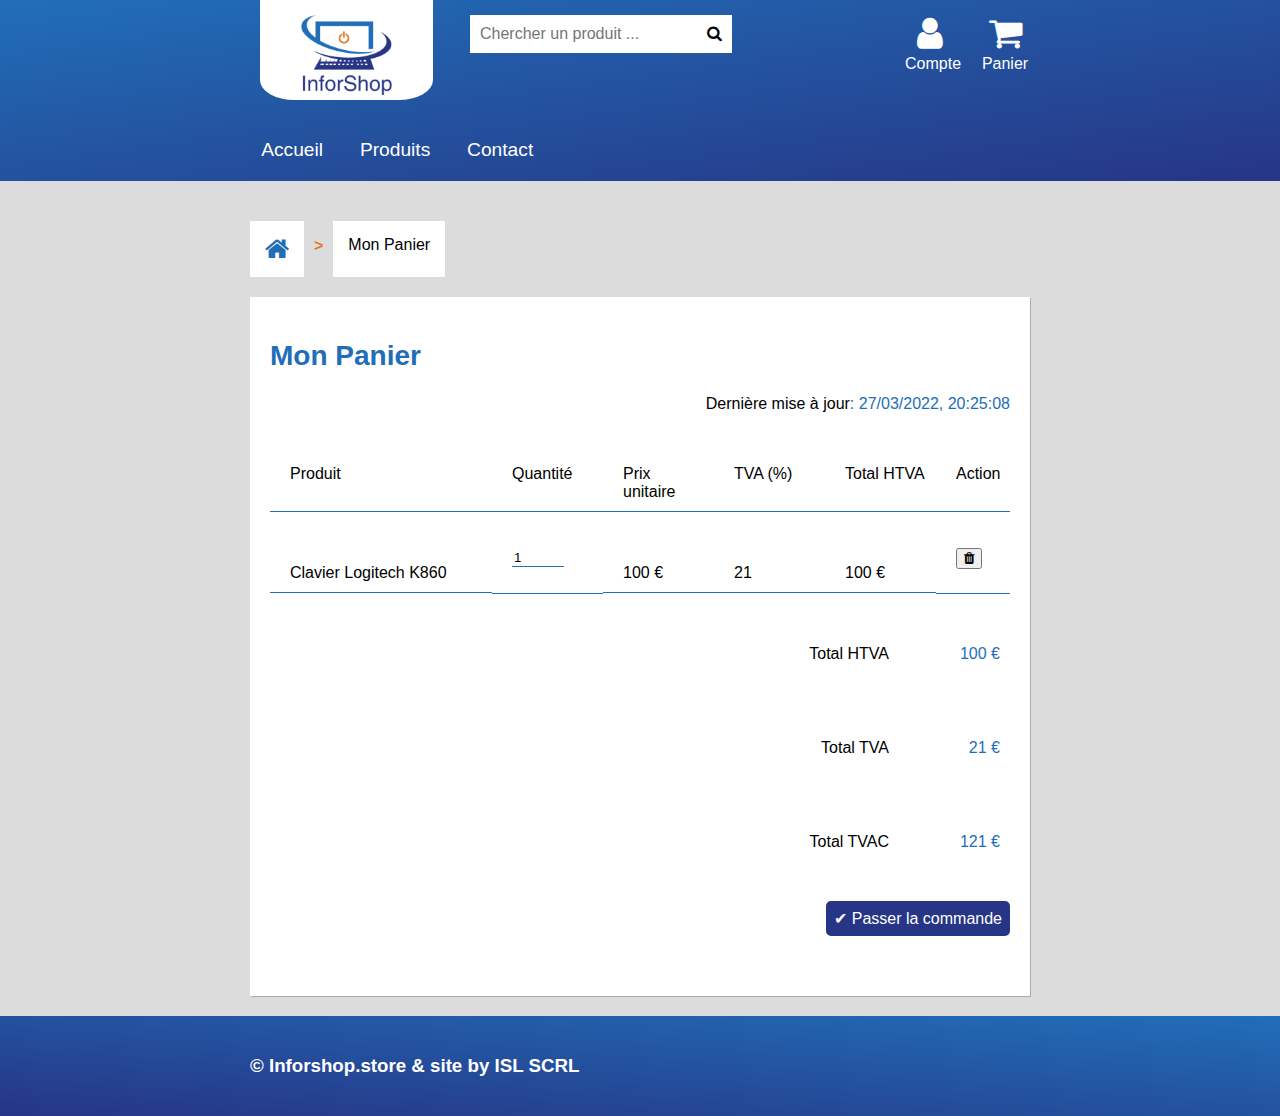
<file: panier.html>
<!DOCTYPE html>
<html lang="fr">
<head>
    <meta charset="UTF-8">
    <meta http-equiv="X-UA-Compatible" content="IE=edge">
    <meta name="viewport" content="width=device-width, initial-scale=1.0">
    <title>InforShop - Panier</title>
    <link rel="stylesheet" href="css/style.css" type="text/css" media="screen">
    <link rel="stylesheet" href="https://cdnjs.cloudflare.com/ajax/libs/font-awesome/4.7.0/css/font-awesome.min.css">
</head>
<body>
    <header>
        <a href="index.html"><img class="inforshop_logo" src="img/inforshop.png" alt="inforshop_logo"></a>

        <div class="navbar">
            <div class="container nav-container">
                <input class="checkbox" type="checkbox" id="burger_checkbox" name="burger_checkbox"/>
                
                <div class="burger-icon">
                    <i class="fa fa-bars" aria-hidden="true"></i>
                </div>

                <div class="menu-items">
                    <div class="cross">
                        <i class="fa fa-times" aria-hidden="true"></i>
                    </div>
                    <ul>
                        <li><a href="index.html">Accueil</a></li>
                        <li><a href="produits.html">Produits</a></li>
                        <li><a href="contact.html">Contact</a></li>
                    </ul>
                </div> 

            </div>
        </div> 

        <div class="cp">
            <a class="img_cp" href="connexion.html"><i class="fa fa-user" aria-hidden="true"></i></a>
            <a href="connexion.html">Compte</a>
            <a class="img_cp"><i class="fa fa-shopping-cart" aria-hidden="true"></i></a>
            <a>Panier</a>
        </div>

        <nav>
            <input type="text" placeholder="Chercher un produit ...">
            <button type="submit"><i class="fa fa-search"></i></button>
        </nav>
        
        <ul class="hidden_menu">
            <li><a href="index.html">Accueil</a></li>
            <li><a href="produits.html">Produits</a></li>
            <li><a href="contact.html">Contact</a></li>
        </ul>
    </header>
    <main>
        <nav>
            <a class="home_icon" href="index.html"><i class="fa fa-home" aria-hidden="true"></i></a>
            <p>></p>
            <a>Mon Panier</a>
        </nav>
        <div class="white_square">
            <div>
                <h2 class="white_square_title">Mon Panier</h2>
                
                <div class="panier-responsive">
                    <p class="maj">Dernière mise à jour<span class="date">: 27/03/2022, 20:25:08</span></p>
                    <div class="cart_top">
                        <div class="hidden_content_panier">
                            <p>Produit</p>
                            <p>Quantité</p>
                            <p>Prix unitaire</p>
                            <p>TVA (%)</p>
                            <p>Total HTVA</p>
                            <p>Action</p>
                        </div>
                        <div class="content_panier">
                            <p>Clavier Logitech K860</p>
                            <form action="#">
                                <label for="quantity"></label>
                                <input type="number" id="quantity" name="quantity" min="1" max="99" value="1">    
                            </form>
                            <p>100 €</p>
                            <p>21</p>
                            <p>100 €</p>
                            <form action="#">
                                <button class="discard" type="submit"><i class="fa fa-trash" aria-hidden="true"></i></button>          
                            </form>
                        </div>
                    </div>
                    <div class="cart_bot">
                        <p>Total HTVA</p>
                        <p class="price">100 €</p>
                        <p>Total TVA</p>
                        <p class="price">21 €</p>
                        <p>Total TVAC</p>
                        <p class="price">121 €</p>
                    </div>
                </div>
                <div class="align_right">
                    <a href="commande.html" class="passer_commande">✔ Passer la commande</a>
                </div>    
            </div>
        </div>
    </main>
    <footer>
        <h3>© Inforshop.store & site by ISL SCRL</h3>
    </footer>
</body>
</html>
</file>
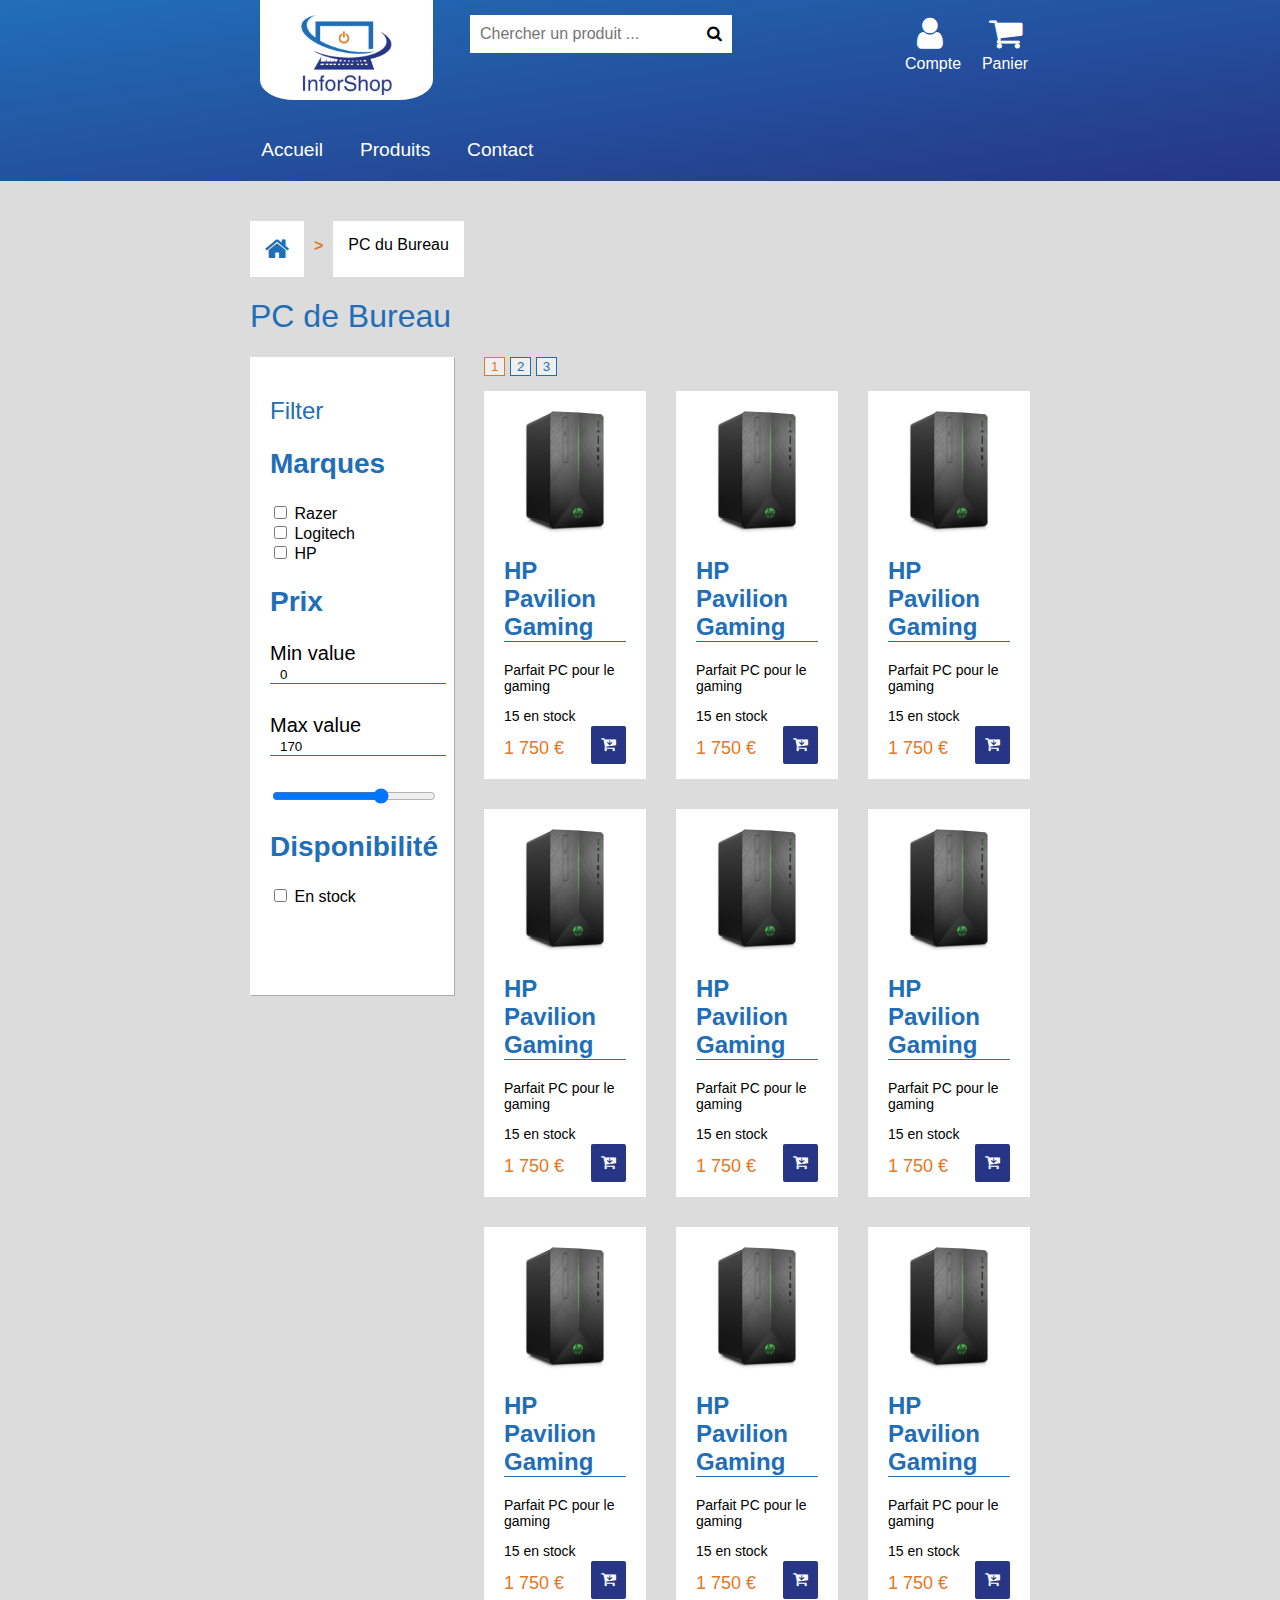
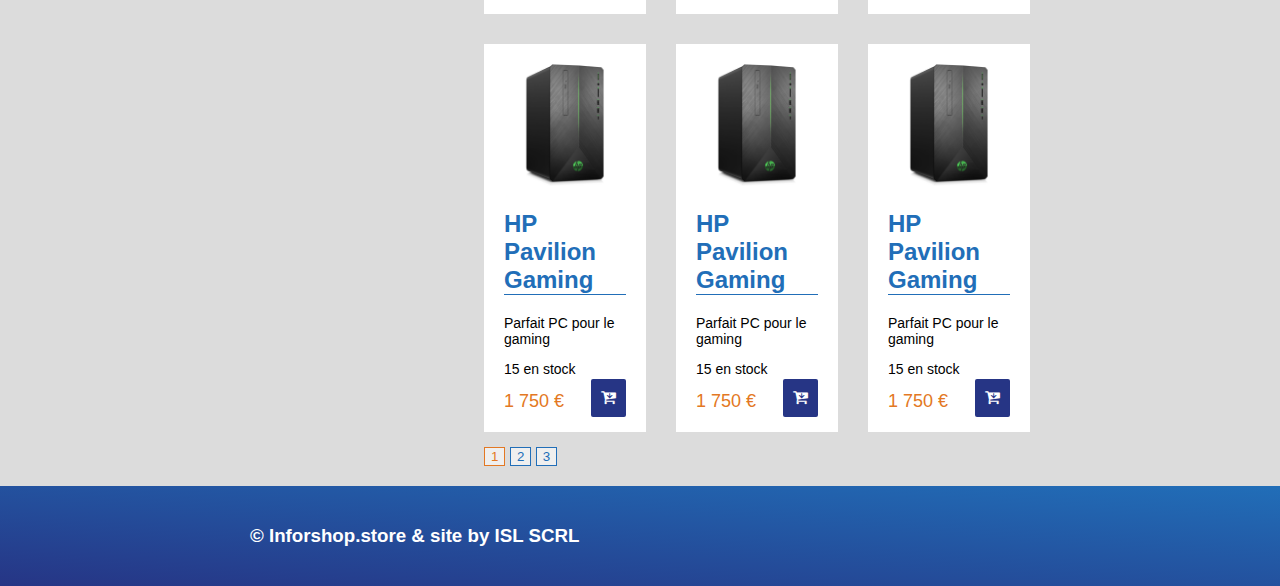
<file: produits.html>
<!DOCTYPE html>
<html lang="fr">
<head>
    <meta charset="UTF-8">
    <meta http-equiv="X-UA-Compatible" content="IE=edge">
    <meta name="viewport" content="width=device-width, initial-scale=1.0">
    <title>InforShop - Produits</title>
    <link rel="stylesheet" href="css/style.css" type="text/css" media="screen">
    <link rel="stylesheet" href="https://cdnjs.cloudflare.com/ajax/libs/font-awesome/4.7.0/css/font-awesome.min.css">
</head>
<body>
    <header>
        <a href="index.html"><img class="inforshop_logo" src="img/inforshop.png" alt="inforshop_logo"></a>

        <div class="navbar">
            <div class="container nav-container">
                <input class="checkbox" type="checkbox" id="burger_checkbox" name="burger_checkbox"/>
                
                <div class="burger-icon">
                    <i class="fa fa-bars" aria-hidden="true"></i>
                </div>

                <div class="menu-items">
                    <div class="cross">
                        <i class="fa fa-times" aria-hidden="true"></i>
                    </div>
                    <ul>
                        <li><a href="index.html">Accueil</a></li>
                        <li><a href="produits.html">Produits</a></li>
                        <li><a href="contact.html">Contact</a></li>
                    </ul>
                </div> 

            </div>
        </div> 

        <div class="cp">
            <a class="img_cp" href="connexion.html"><i class="fa fa-user" aria-hidden="true"></i></a>
            <a href="connexion.html">Compte</a>
            <a class="img_cp" href="panier.html"><i class="fa fa-shopping-cart" aria-hidden="true"></i></a>
            <a href="panier.html">Panier</a>
        </div>

        <nav>
            <input type="text" placeholder="Chercher un produit ...">
            <button type="submit"><i class="fa fa-search"></i></button>
        </nav>
        
        <ul class="hidden_menu">
            <li><a href="index.html">Accueil</a></li>
            <li><a href="produits.html">Produits</a></li>
            <li><a href="contact.html">Contact</a></li>
        </ul>
    </header>
    <main>
        <nav>
            <a class="home_icon" href="index.html"><i class="fa fa-home" aria-hidden="true"></i></a>
            <p>></p>
            <a>PC du Bureau</a>
        </nav>
        <h1 class="big_title">PC de Bureau</h1>
        <div class="produits-responsive">
            <div class="white_square">
                <div>
                    <h2 class="filter">Filter</h2>
                    <h2 class="white_square_title">Marques</h2>
                    <form action="#">
                        <div class="checkboxes">
                            <input type="checkbox" id="razer" name="razer" value="Razer">
                            <label for="razer"> Razer</label>
                        </div>
                        <div class="checkboxes">
                            <input type="checkbox" id="logitech" name="logitech" value="Logitech">
                            <label for="logitech"> Logitech</label>
                        </div>
                        <div class="checkboxes">
                            <input type="checkbox" id="hp" name="hp" value="HP">
                            <label for="hp"> HP</label>
                        </div>
                    </form>
                    <h2 class="white_square_title">Prix</h2>
                    <form action="#">
                        <div class="value">
                            <label for="min_quantity">Min value</label>
                            <input type="number" id="min_quantity" name="quantity" min="0" max="250" value="0">
                        </div>

                        <div class="value">
                            <label for="max_quantity">Max value</label>
                            <input type="number" id="max_quantity" name="quantity" min="0" max="250" value="170">
                        </div>

                        <div class="slidecontainer">
                            <input type="range" min="0" max="250" value="170" class="slider">
                        </div>
                    </form>
                    <h2 class="white_square_title">Disponibilité</h2>
                    <div class="checkboxes">
                        <input type="checkbox" id="en_stock" name="en_stock" value="En stock">
                        <label for="en_stock"> En stock</label>
                    </div> 
                </div>
            </div>
        
            <div class="articles_box">
                <div class="button_number">
                    <button class="button_on" type="submit">1</button>
                    <button type="submit">2</button>
                    <button type="submit">3</button>
                </div>

                <div class="articles_list">
                    <div class="article">
                        <img src="img/hp_pavilion.jpg" alt="pc_gamer_hp" class="pc_gamer_hp">
                        <h2>HP Pavilion Gaming</h2>
                        <p>Parfait PC pour le gaming</p>
                        <p>15 en stock</p>
                        <div class="achat">
                            <p>1 750 €</p>
                            <a href="description.html"><i class="fa fa-cart-arrow-down" aria-hidden="true"></i></a>
                        </div>
                    </div>
                    <div class="article">
                        <img src="img/hp_pavilion.jpg" alt="pc_gamer_hp" class="pc_gamer_hp">
                        <h2>HP Pavilion Gaming</h2>
                        <p>Parfait PC pour le gaming</p>
                        <p>15 en stock</p>
                        <div class="achat">
                            <p>1 750 €</p>
                            <a href="description.html"><i class="fa fa-cart-arrow-down" aria-hidden="true"></i></a>                        
                        </div>
                    </div>
                    <div class="article">
                        <img src="img/hp_pavilion.jpg" alt="pc_gamer_hp" class="pc_gamer_hp">
                        <h2>HP Pavilion Gaming</h2>
                        <p>Parfait PC pour le gaming</p>
                        <p>15 en stock</p>
                        <div class="achat">
                            <p>1 750 €</p>
                            <a href="description.html"><i class="fa fa-cart-arrow-down" aria-hidden="true"></i></a>                        
                        </div>
                    </div>
                    <div class="article">
                        <img src="img/hp_pavilion.jpg" alt="pc_gamer_hp" class="pc_gamer_hp">
                        <h2>HP Pavilion Gaming</h2>
                        <p>Parfait PC pour le gaming</p>
                        <p>15 en stock</p>
                        <div class="achat">
                            <p>1 750 €</p>
                            <a href="description.html"><i class="fa fa-cart-arrow-down" aria-hidden="true"></i></a>                        
                        </div>
                    </div>
                    <div class="article">
                        <img src="img/hp_pavilion.jpg" alt="pc_gamer_hp" class="pc_gamer_hp">
                        <h2>HP Pavilion Gaming</h2>
                        <p>Parfait PC pour le gaming</p>
                        <p>15 en stock</p>
                        <div class="achat">
                            <p>1 750 €</p>
                            <a href="description.html"><i class="fa fa-cart-arrow-down" aria-hidden="true"></i></a>                        
                        </div>
                    </div>
                    <div class="article">
                        <img src="img/hp_pavilion.jpg" alt="pc_gamer_hp" class="pc_gamer_hp">
                        <h2>HP Pavilion Gaming</h2>
                        <p>Parfait PC pour le gaming</p>
                        <p>15 en stock</p>
                        <div class="achat">
                            <p>1 750 €</p>
                            <a href="description.html"><i class="fa fa-cart-arrow-down" aria-hidden="true"></i></a>                        
                        </div>
                    </div>
                    <div class="article">
                        <img src="img/hp_pavilion.jpg" alt="pc_gamer_hp" class="pc_gamer_hp">
                        <h2>HP Pavilion Gaming</h2>
                        <p>Parfait PC pour le gaming</p>
                        <p>15 en stock</p>
                        <div class="achat">
                            <p>1 750 €</p>
                            <a href="description.html"><i class="fa fa-cart-arrow-down" aria-hidden="true"></i></a>                        
                        </div>
                    </div>
                    <div class="article">
                        <img src="img/hp_pavilion.jpg" alt="pc_gamer_hp" class="pc_gamer_hp">
                        <h2>HP Pavilion Gaming</h2>
                        <p>Parfait PC pour le gaming</p>
                        <p>15 en stock</p>
                        <div class="achat">
                            <p>1 750 €</p>
                            <a href="description.html"><i class="fa fa-cart-arrow-down" aria-hidden="true"></i></a>                        
                        </div>
                    </div>
                    <div class="article">
                        <img src="img/hp_pavilion.jpg" alt="pc_gamer_hp" class="pc_gamer_hp">
                        <h2>HP Pavilion Gaming</h2>
                        <p>Parfait PC pour le gaming</p>
                        <p>15 en stock</p>
                        <div class="achat">
                            <p>1 750 €</p>
                            <a href="description.html"><i class="fa fa-cart-arrow-down" aria-hidden="true"></i></a>                        
                        </div>
                    </div>
                    <div class="article">
                        <img src="img/hp_pavilion.jpg" alt="pc_gamer_hp" class="pc_gamer_hp">
                        <h2>HP Pavilion Gaming</h2>
                        <p>Parfait PC pour le gaming</p>
                        <p>15 en stock</p>
                        <div class="achat">
                            <p>1 750 €</p>
                            <a href="description.html"><i class="fa fa-cart-arrow-down" aria-hidden="true"></i></a>
                        </div>
                    </div>
                    <div class="article">
                        <img src="img/hp_pavilion.jpg" alt="pc_gamer_hp" class="pc_gamer_hp">
                        <h2>HP Pavilion Gaming</h2>
                        <p>Parfait PC pour le gaming</p>
                        <p>15 en stock</p>
                        <div class="achat">
                            <p>1 750 €</p>
                            <a href="description.html"><i class="fa fa-cart-arrow-down" aria-hidden="true"></i></a>
                        </div>
                    </div>
                    <div class="article">
                        <img src="img/hp_pavilion.jpg" alt="pc_gamer_hp" class="pc_gamer_hp">
                        <h2>HP Pavilion Gaming</h2>
                        <p>Parfait PC pour le gaming</p>
                        <p>15 en stock</p>
                        <div class="achat">
                            <p>1 750 €</p>
                            <a href="description.html"><i class="fa fa-cart-arrow-down" aria-hidden="true"></i></a>
                        </div>
                    </div> 
                </div>
            
                <div class="button_number">
                    <button class="button_on" type="submit">1</button>
                    <button type="submit">2</button>
                    <button type="submit">3</button>
                </div>
            </div>
        </div>
    </main>
    <footer>
        <h3>© Inforshop.store & site by ISL SCRL</h3>
    </footer>
</body>
</html>
</file>
<file: css/style.css>
@charset "UTF-8";
body {
  margin: 0;
  padding: 0;
  font-family: Calibri, Lucia Grande, Candara, Segoe, Segoe UI, Optima, Arial, sans-serif;
  margin: auto;
}

.bold {
  font-weight: bold;
}

.block {
  display: block;
}

.inline {
  display: inline;
}

header {
  background: linear-gradient(to bottom right, #216eb8, #263585);
  margin: 0;
  padding: 0;
  position: relative;
  /* Début du Menu Hamburger */
  /* Fin du Menu Hamburger */
}
header .inforshop_logo {
  background-color: #FFFFFF;
  border-bottom-left-radius: 20%;
  border-bottom-right-radius: 20%;
  padding: 15px 20px 5px 20px;
  margin: 0 0 15px 20px;
  display: inline-block;
  width: 133px;
  height: 80px;
}
header .navbar {
  width: 100%;
}
header .navbar .container {
  max-width: 1100px;
  width: 100%;
  margin: auto;
}
header .navbar .nav-container {
  display: flex;
  justify-content: space-between;
  align-items: center;
  height: 62px;
}
header .navbar .nav-container .menu-items {
  display: flex;
}
header .navbar .nav-container ul li {
  list-style: none;
}
header .navbar .nav-container ul a {
  text-decoration: none;
  color: #FFFFFF;
  font-weight: 500;
  font-size: 1.2rem;
  padding: 0.7rem;
}
header .navbar .nav-container ul a:hover {
  font-weight: bolder;
}
header .navbar .nav-container {
  display: block;
  height: 10px;
}
header .navbar .nav-container .checkbox {
  position: absolute;
  display: block;
  height: 60px;
  width: 60px;
  top: 10px;
  right: 10px;
  z-index: 50;
  opacity: 0;
  cursor: pointer;
}
header .navbar .nav-container .burger-icon {
  display: block;
  font-size: 40px;
  color: #e37823;
  padding: 30px 30px 40px 50px;
  background-color: #263585;
  border-bottom-left-radius: 90px;
  position: absolute;
  top: 0px;
  right: 0px;
}
header .navbar .menu-items {
  background: linear-gradient(to bottom right, #216eb8, #263585);
  height: 100%;
  width: 100%;
  transform: translateY(-150%);
  display: flex;
  flex-direction: column;
  transition: transform 0.5s ease-in-out;
  text-align: center;
  position: absolute;
  top: 0;
  z-index: 4;
}
header .navbar .menu-items .cross {
  position: absolute;
  top: 30px;
  right: 30px;
  color: #FFFFFF;
  font-size: 40px;
}
header .navbar .menu-items li {
  margin: 1.2rem 0;
  font-size: 1.5rem;
  font-weight: 500;
}
header .navbar .nav-container input[type=checkbox]:checked ~ .menu-items {
  transform: translatey(0);
}
header .cp {
  color: #FFFFFF;
  font-size: 24px;
  display: grid;
  grid-template-columns: 70px 70px;
  column-gap: 40px;
  margin-left: 20px;
}
header .cp .img_cp {
  grid-row: 1;
  text-align: center;
  font-size: 40px;
  cursor: pointer;
}
header .cp a {
  grid-row: 2;
  text-align: center;
  cursor: pointer;
  text-decoration: none;
  color: #FFFFFF;
}
header nav {
  margin: 15px 0 0 20px;
}
header nav input {
  padding: 10px;
  border: none;
  font-size: 16px;
  margin: 15px 0;
}
header nav button {
  padding: 10px;
  font-size: 16px;
  background-color: #FFFFFF;
  border: none;
  margin: 15px 0;
  cursor: pointer;
}
header .hidden_menu {
  display: none;
}

@media screen and (min-width: 720px) {
  header {
    position: relative;
    padding: 0 40px;
  }
  header .cp {
    position: absolute;
    top: 10px;
    right: 50px;
    grid-template-columns: 50px 50px;
    column-gap: 25px;
  }
  header .cp a {
    font-size: 16px;
  }
  header .cp a .fa-user, header .cp a .fa-shopping-cart {
    font-size: 36px;
  }
  header .navbar .container, header .navbar .nav-container {
    display: none;
  }
  header nav {
    position: absolute;
    margin: auto;
    top: 0;
    left: 270px;
    display: grid;
    grid-template-columns: auto auto;
  }
  header .hidden_menu {
    list-style: none;
    display: block;
    padding: 20px 20px 20px 0;
    margin: 0;
  }
  header .hidden_menu li {
    display: inline;
  }
  header .hidden_menu li a {
    display: inline;
    text-decoration: none;
    color: #FFFFFF;
    font-weight: 500;
    font-size: 1.2rem;
    padding: 0.7rem;
    margin-left: 10px;
  }
}
@media screen and (min-width: 1100px) {
  header {
    padding: 0 240px;
  }
  header .cp {
    position: absolute;
    top: 10px;
    right: 250px;
  }
  header nav {
    position: absolute;
    top: 0;
    left: 470px;
  }
}
main {
  background-color: #DCDCDC;
  padding: 20px;
  position: relative;
}
main nav {
  margin: 20px 0;
  display: flex;
  flex-direction: row;
  flex-wrap: wrap;
}
main nav .home_icon, main nav p, main nav a {
  margin-right: 10px;
}
main nav .home_icon {
  background-color: #FFFFFF;
  color: #216eb8;
  font-size: 26px;
  padding: 15px 15px;
  display: flex;
  justify-content: center;
  text-decoration: none;
}
main nav p {
  color: #e37823;
  font-weight: bold;
}
main nav a {
  background-color: #FFFFFF;
  padding: 15px 15px;
  justify-content: center;
}
main nav .nav_link {
  color: #216eb8;
}
main .big_title, main .white_square .filter {
  font-weight: normal;
  color: #216eb8;
}
main .white_square {
  background-color: #FFFFFF;
  padding: 20px;
  margin: 15px 0;
  box-shadow: 1px 1px #aaaaaa;
}
main .white_square .index_img {
  height: 100%;
  width: 100%;
  padding-bottom: 20px;
}
main .white_square .a_la_une {
  text-align: center;
}
main .white_square .a_la_une a {
  text-decoration: none;
  color: #263585;
  cursor: pointer;
}
main .white_square .a_la_une img {
  margin-bottom: 40px;
  width: 50%;
  height: auto;
  cursor: pointer;
}
main .white_square .white_square_title {
  color: #216eb8;
  font-weight: bold;
  font-size: 28px;
}
main .white_square .date {
  color: #216eb8;
}
main .white_square .maj {
  color: black;
  display: flex;
  justify-content: flex-end;
}
main .white_square .cart_top p, main .white_square .cart_top form {
  color: black;
  border-bottom: solid 1px #216eb8;
  padding: 20px 10px 10px 20px;
  display: block;
}
main .white_square label {
  display: block;
  color: #216eb8;
  font-weight: bold;
  font-size: 20px;
}
main .white_square #quantity, main .white_square #min_quantity, main .white_square #max_quantity {
  border: none;
  border-bottom: solid 1px #216eb8;
}
main .white_square .value label {
  color: black;
  font-weight: normal;
}
main .white_square .value #min_quantity, main .white_square .value #max_quantity {
  padding-left: 10px;
  border: none;
  border-bottom: solid 1px #216eb8;
  width: 100%;
  margin-bottom: 30px;
}
main .white_square .slider {
  width: 100%;
}
main .white_square .cart_bot p {
  color: black;
  padding: 20px 10px 10px 20px;
  display: block;
  text-align: right;
}
main .white_square .cart_bot .price {
  color: #216eb8;
  margin-bottom: 30px;
}
main .white_square #email, main .white_square #password {
  display: inline;
  border-style: none;
  border-bottom: solid 1px #216eb8;
  margin: 10px 0;
  width: 100%;
}
main .white_square .font_align_right {
  position: relative;
}
main .white_square .font_align_right #rue_livraison, main .white_square .font_align_right #rue_facturation, main .white_square .font_align_right #num_maison_livraison, main .white_square .font_align_right #num_maison_facturation, main .white_square .font_align_right #localité_livraison, main .white_square .font_align_right #localité_facturation, main .white_square .font_align_right #code_postal_livraison, main .white_square .font_align_right #code_postal_facturation, main .white_square .font_align_right #email, main .white_square .font_align_right #mdp, main .white_square .font_align_right #mdp_confirmation, main .white_square .font_align_right #prénom, main .white_square .font_align_right #nom, main .white_square .font_align_right #birthday, main .white_square .font_align_right #telephone, main .white_square .font_align_right #sujet, main .white_square .font_align_right #sujet_detail {
  display: inline;
  border-style: none;
  border-bottom: solid 1px #216eb8;
  margin: 10px 0 30px 0;
  width: 100%;
  max-width: 100%;
}
main .white_square .font_align_right #pays_livraison, main .white_square .font_align_right #pays_facturation, main .white_square .font_align_right #moyen_de_paiement {
  background-color: #DCDCDC;
  margin: 10px 0 20px 0;
}
main .white_square #rue, main .white_square #num_maison, main .white_square #localité, main .white_square #code_postal, main .white_square #email, main .white_square #mdp, main .white_square #mdp_confirmation, main .white_square #prénom, main .white_square #nom, main .white_square #birthday, main .white_square #telephone, main .white_square #sujet, main .white_square #sujet_detail {
  display: inline;
  border-style: none;
  border-bottom: solid 1px #216eb8;
  margin: 10px 0 30px 0;
  width: 100%;
  max-width: 100%;
}
main .white_square .commande-responsive .fa-home, main .white_square .commande-responsive .fa-tag, main .white_square .commande-responsive .fa-industry, main .white_square .commande-responsive .fa-globe, main .white_square .commande-responsive .fa-credit-card {
  position: absolute;
  right: 0;
  bottom: 35px;
}
main .white_square .CGV {
  display: flex;
  flex-direction: row;
}
main .white_square .CGV #CGV {
  display: inline;
}
main .white_square .CGV label {
  width: auto;
  min-width: 0;
  padding-bottom: 20px;
}
main .white_square .checkboxes label, main .white_square .checkboxes input {
  color: black;
  display: inline-block;
  font-weight: normal;
  font-size: 16px;
}
main .white_square .connexion .vconnexion {
  color: #FFFFFF;
  background-color: #263585;
  border-color: #263585;
  border-style: solid;
  margin: 10px 0 0 0;
  padding: 10px;
  border-radius: 5px;
  display: table;
  width: auto;
  min-width: 0%;
  text-decoration: none;
}
main .white_square .connexion .cogoogle {
  color: #263585;
  border-color: #263585;
  border-style: solid;
  padding: 10px;
  margin-bottom: 40px;
  width: auto;
  display: flex;
  align-items: center;
  vertical-align: middle;
  border-radius: 5px;
}
main .white_square .connexion p {
  color: #216eb8;
  font-size: 18px;
  font-weight: bold;
}
main .white_square .vconnexion {
  color: #FFFFFF;
  background-color: #263585;
  border-color: #263585;
  border-style: solid;
  margin: 10px 0;
  padding: 5px;
  margin-bottom: 40px;
  border-radius: 5px;
  display: table;
  width: auto;
  min-width: 0%;
  text-decoration: none;
}
main .white_square .valider {
  color: #FFFFFF;
  background-color: #263585;
  border-color: #263585;
  border-style: solid;
  margin: 10px 0;
  padding: 5px;
  margin-bottom: 40px;
  border-radius: 5px;
  display: inline-block;
}
main .white_square .align_right {
  display: flex;
  justify-content: flex-end;
}
main .white_square .passer_commande {
  color: #FFFFFF;
  background-color: #263585;
  border-color: #263585;
  border-style: solid;
  margin: 10px 0;
  padding: 5px;
  margin-bottom: 40px;
  border-radius: 5px;
  text-decoration: none;
}
main .white_square .inscription {
  color: #FFFFFF;
  background-color: #263585;
  border-color: #263585;
  border-style: solid;
  padding: 10px;
  margin-bottom: 10px;
  width: auto;
  min-width: 0;
  display: table;
  border-radius: 5px;
  text-decoration: none;
}
main .white_square .cogoogle {
  color: #263585;
  border-color: #263585;
  border-style: solid;
  padding: 10px;
  margin: 10px 0;
  width: 160px;
  display: flex;
  align-items: center;
  vertical-align: middle;
  border-radius: 5px;
}
main .white_square .cogoogle {
  color: #263585;
  border-color: #263585;
  border-style: solid;
  padding: 10px;
  margin: 10px 0;
  width: 160px;
  display: flex;
  align-items: center;
  vertical-align: middle;
  border-radius: 5px;
}
main .white_square .cogoogle img {
  height: 20px;
  width: 20px;
  padding: 5px;
  text-align: center;
}
main .description {
  display: block;
  padding: 10px 0;
}
main .description p {
  color: gray;
  display: block;
  padding-bottom: 5px;
}
main .description .achat p {
  color: #e37823;
  font-size: 18px;
  padding: 10px 0;
  font-weight: bold;
}
main .description form {
  display: inline;
}
main .description a {
  background-color: #263585;
  color: #FFFFFF;
  border-radius: 2px;
  border: #263585;
  padding: 10px 10px;
  text-decoration: none;
}
main .info_contact p {
  color: black;
  font-weight: normal;
  display: block;
}
main .saint_laurent_map {
  width: 100%;
  height: 100%;
  margin: 0;
  padding: 0;
  display: table;
}
main .map-responsive iframe {
  width: 100%;
  height: 100%;
  border: 0;
}
main .ecranAOC {
  height: 100%;
  width: 100%;
}
main .description h3 {
  color: #216eb8;
  font-size: 20px;
}
main .button_number .button_on {
  color: #e37823;
  border: #e37823 1px solid;
}
main .button_number button {
  color: #216eb8;
  border: #216eb8 1px solid;
}
main .article {
  background-color: #FFFFFF;
  padding: 20px;
  margin: 15px 0;
  position: relative;
}
main .article .pc_gamer_hp {
  height: 200px;
  width: 200px;
  margin: 0;
}
main .article h2 {
  color: #216eb8;
  border-bottom: 1px solid #216eb8;
  width: auto;
  min-width: 0;
  display: table;
}
main .article p {
  color: black;
  font-size: 14px;
  display: block;
}
main .article .achat p {
  color: #e37823;
  font-size: 18px;
  display: inline;
}
main .article .achat a {
  background-color: #263585;
  color: #FFFFFF;
  border-radius: 2px;
  border: #263585;
  padding: 10px 10px;
  position: absolute;
  right: 20px;
  bottom: 15px;
}
main .hidden_content_panier {
  display: none;
}
main .index-selection .white_square .index_img {
  height: auto;
  max-width: auto;
}
main .index-selection .a_la_une-grid {
  display: grid;
  grid-template-columns: 40% auto;
  column-gap: 15px;
  margin-top: 20px;
}
main .index-selection .a_la_une-grid .white_square {
  max-width: 70%;
  max-height: 21%;
}
main .index-selection .a_la_une-grid .white_square .connexion h2 {
  color: #263585;
  font-weight: bold;
  text-align: center;
  margin-top: 50px;
  word-wrap: break-word;
}
main .index-selection .a_la_une-grid .white_square .connexion .cogoogle a {
  word-wrap: break-word;
}
main .index-selection .a_la_une-grid .articles_box {
  max-width: 100%;
}
main .index-selection .a_la_une-grid .articles_box .pc_gamer_hp {
  max-width: 100%;
}

@media screen and (min-width: 720px) {
  main {
    position: relative;
    padding: 20px 50px;
  }
  main .white_square {
    margin: 0;
    max-width: 1100px;
  }
  main .white_square .commande-responsive form {
    display: grid;
    grid-template-columns: 50% auto;
    column-gap: 30px;
    max-width: 100%;
  }
  main .white_square .contact-responsive {
    display: grid;
    grid-template-columns: 70% auto;
    column-gap: 30px;
    max-width: 100%;
  }
  main .white_square .contact-responsive .info_contact {
    margin-top: 50px;
  }
  main .white_square .contact-responsive .info_contact h2 {
    margin-bottom: 0;
  }
  main .white_square .contact-responsive .info_contact p {
    margin-top: 0;
  }
  main .white_square .description-responsive {
    display: grid;
    grid-template-columns: 50% auto;
    column-gap: 30px;
    max-width: 100%;
  }
  main .white_square .description-responsive img {
    width: 100%;
    height: auto;
  }
  main .white_square .description-responsive h3 {
    margin-top: 0;
  }
  main .white_square .description-responsive .description_text {
    display: block;
  }
  main .white_square .description-responsive div, main .white_square .description-responsive p {
    padding: 0;
    margin: 0;
    display: inline;
  }
  main .white_square .description-responsive .description_bot {
    display: grid;
    grid-template-columns: 15% 20% 15% 45% 5%;
    column-width: auto;
    padding: 20px 5px;
  }
  main .white_square .inscription-responsive form {
    display: grid;
    grid-template-columns: auto auto;
    column-gap: 30px;
    max-width: 100%;
  }
  main .white_square .inscription-responsive form .email {
    grid-row: 1;
    grid-column: 1;
  }
  main .white_square .inscription-responsive form .mdp {
    grid-row: 2;
    grid-column: 1;
  }
  main .white_square .inscription-responsive form .mdp_confirmation {
    grid-row: 2;
    grid-column: 2;
  }
  main .white_square .inscription-responsive form .prénom {
    grid-row: 3;
    grid-column: 1;
  }
  main .white_square .inscription-responsive form .nom {
    grid-row: 3;
    grid-column: 2;
  }
  main .white_square .inscription-responsive form .birthday {
    grid-row: 4;
    grid-column: 1;
  }
  main .white_square .inscription-responsive form .CGV {
    grid-row: 5;
    grid-column: 1;
  }
  main .white_square .inscription-responsive form .inscription {
    width: 35%;
    grid-row: 6;
    grid-column: 1;
  }
  main .produits-responsive {
    display: grid;
    grid-template-columns: 30% auto;
  }
  main .produits-responsive .white_square {
    height: 30%;
    max-width: 75%;
  }
  main .produits-responsive .articles_box .articles_list {
    display: grid;
    grid-template-columns: auto auto;
    column-gap: 30px;
    max-width: auto;
  }
  main .produits-responsive .articles_box .articles_list .article {
    max-width: auto;
  }
  main .produits-responsive .articles_box .articles_list .pc_gamer_hp {
    width: auto;
    height: auto;
    max-width: 100%;
    max-height: auto;
  }
  main .panier-responsive .hidden_content_panier, main .panier-responsive .content_panier {
    display: grid;
    grid-template-columns: 30% 15% 15% 15% 15% 10%;
    column-gap: 0;
  }
  main .panier-responsive .hidden_content_panier form, main .panier-responsive .content_panier form {
    height: 35px;
  }
  main .panier-responsive .cart_bot {
    display: grid;
    grid-template-columns: 85% auto;
  }
  main .index-selection .white_square {
    height: auto;
    max-width: 100%;
  }
  main .index-selection .a_la_une-grid {
    grid-template-columns: 30% auto;
  }
  main .index-selection .a_la_une-grid .articles_box .articles_list {
    display: grid;
    grid-template-columns: auto auto;
    column-gap: 30px;
    max-width: auto;
  }
  main .index-selection .a_la_une-grid .articles_box .articles_list .article {
    max-width: 100%;
  }
  main .index-selection .a_la_une-grid .articles_box .articles_list .pc_gamer_hp {
    width: auto;
    height: auto;
    max-width: 100%;
    max-height: auto;
  }
  main .index-selection .a_la_une-grid .white_square {
    max-width: 70%;
    max-height: 30%;
  }
  main .index-selection .a_la_une-grid .white_square .connexion .cogoogle {
    width: auto;
  }
}
@media screen and (min-width: 1100px) {
  main {
    padding: 20px 250px;
  }
  main .white_square {
    margin: 0;
  }
  main .produits-responsive .white_square {
    height: 35%;
    width: 70%;
  }
  main .produits-responsive .articles_box {
    max-width: 100%;
  }
  main .produits-responsive .articles_box .articles_list {
    grid-template-columns: auto auto auto;
  }
  main .produits-responsive .articles_box .articles_list .pc_gamer_hp {
    max-width: 100%;
    max-height: auto;
  }
  main .index-selection .white_square {
    height: auto;
    max-width: 100%;
  }
  main .index-selection .a_la_une-grid .articles_box .articles_list {
    grid-template-columns: auto auto auto;
  }
  main .index-selection .a_la_une-grid .white_square {
    max-width: 70%;
    max-height: 50%;
  }
}
footer {
  background: linear-gradient(to bottom left, #216eb8, #263585);
  margin: 0;
  padding: 20px;
}
footer h3 {
  color: #FFFFFF;
}

@media screen and (min-width: 720px) {
  footer {
    padding: 20px 50px;
  }
}
@media screen and (min-width: 1100px) {
  footer {
    padding: 20px 250px;
  }
}

/*# sourceMappingURL=style.css.map */
</file>
